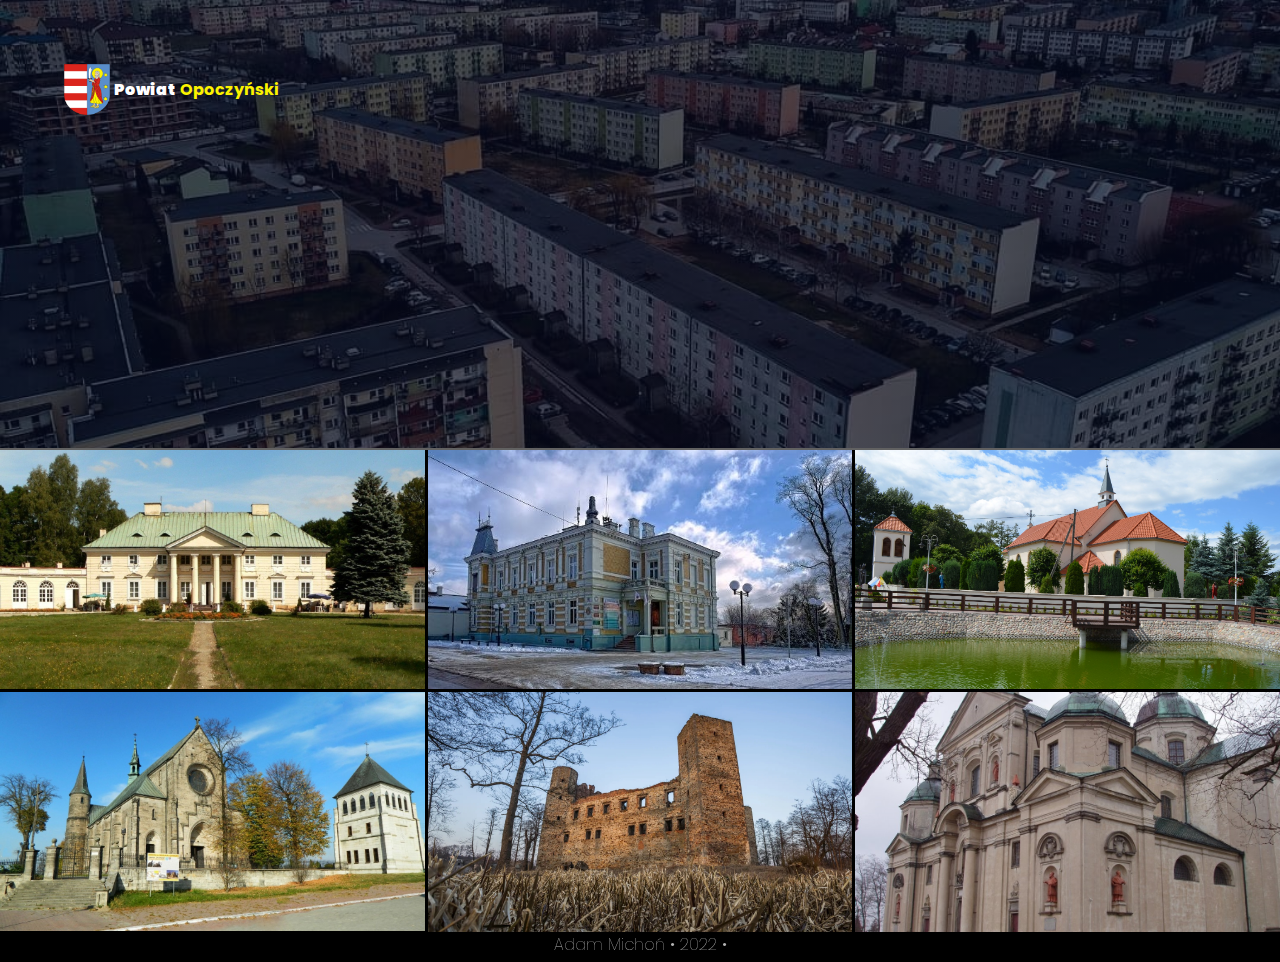
<file: galeria.html>
<!DOCTYPE html>
<html lang="en">
<head>
    <meta charset="UTF-8">
    <meta http-equiv="X-UA-Compatible" content="IE=edge">
    <meta name="viewport" content="width=device-width, initial-scale=1.0">
    <link href="https://unpkg.com/aos@2.3.1/dist/aos.css" rel="stylesheet">
    <link rel="stylesheet" href="css/main.css">
    <link rel="stylesheet" href="https://cdnjs.cloudflare.com/ajax/libs/font-awesome/6.0.0-beta2/css/all.min.css" integrity="sha512-YWzhKL2whUzgiheMoBFwW8CKV4qpHQAEuvilg9FAn5VJUDwKZZxkJNuGM4XkWuk94WCrrwslk8yWNGmY1EduTA==" crossorigin="anonymous" referrerpolicy="no-referrer" />

    <meta name="viewport" content="width=device-width, initial-scale=1.0">
    <title>Powiat Opoczyński</title>

    

    


</head>
<body>
    <section class="sub-header3">
        <nav>
            
              <a  class="logo-text" href="index.html"><img  src="img/logo.png"><span>Powiat </span> Opoczyński</a>
             
              <div class="nav-links" id="navLinks">
                  <i class="fa-solid fa-xmark" onclick="hideMenu()" ></i>
                  <ul>
                      <li><a  href="index.html">HOME</a></li>
                      <li><a  href="gminy.html">GMINY</a></li>
                      <li><a  href="turystyka.html">TURYSTYKA</a></li>
                      <li><a href="szlaki.html">SZLAKI</a></li>
                      <li><a id="menu-1" href="galeria.html">GALERIA</a></li>
  
                  </ul>
              </div>
              <i class="fa-solid fa-bars" onclick="showMenu()"></i>
  
              
        </nav>
        <h1>Galeria</h1>
      </section>


        <div class="grid-container">
      
          <article class="location-listing">
      
            <a class="location-title" href="#">
                          Białaczów					</a>
      
            <div class="location-image">
              <a href="#">
                              <img  src="img/bialaczow.jpg" alt="san francisco">		</a>
      
            </div>
      
          </article>
      
          <article class="location-listing">
      
            <a class="location-title" href="#">
                          Opoczno						</a>
      
            <div class="location-image">
              <a href="#">
                              <img src="img/opoczno.jpg" alt="london">	</a>
      
            </div>
      
          </article>
      
          <article  class="location-listing">
      
            <a class="location-title" href="#">
                          Sławno						</a>
      
            <div class="location-image">
              <a href="#">
                              <img  src="img/slawno2.jpg" alt="new york">	</a>
      
            </div>
      
          </article>
      
          <article " class="location-listing">
      
            <a class="location-title" href="#">
                          Żarnów					</a>
      
            <div class="location-image">
              <a href="#">
                              <img src="img/zarnow2.jpg" alt="cape town">	</a>
      
            </div>
      
          </article>
      
          <article  class="location-listing">
      
            <a class="location-title" href="#">
                          Drzewica					</a>
      
            <div class="location-image">
              <a href="#">
                              <img  src="img/drzewica2.jpg" alt="beijing">		</a>
      
            </div>
      
          </article>
      
          <article class="location-listing">
      
            <a class="location-title" href="#">
                          Poświętne				</a>
      
            <div class="location-image">
              <a href="#">
                              <img  src="img/poswietne2.jpg" alt="paris">					
                          </a>
            </div>
      
          </article>
      
        </div>





    <footer>

        <p>Adam Michoń • 2022 • <i class="fa-brands fa-github" id="git" ></i> </p>


    </footer>



    <script>


    var menu = document.getElementById("burger");
    var navLinks = document.getElementById("navLinks");
    
    function showMenu(){
        navLinks.style.right="0";
        navLinks.style.position="fixed";
       

    
     
        
    

      
    }
    function hideMenu(){
        navLinks.style.right="-200px";
        navLinks.style.position="";
    
    
    }

    document.getElementById("git").onclick = function() {

        window.location.href="https://github.com/AdamJou";
      
    };




    </script>

        <script src="https://unpkg.com/aos@next/dist/aos.js"></script>
    <script>
        AOS.init({
            once: 'true'
        });
        
    </script>

    
</body>
</html>
</file>
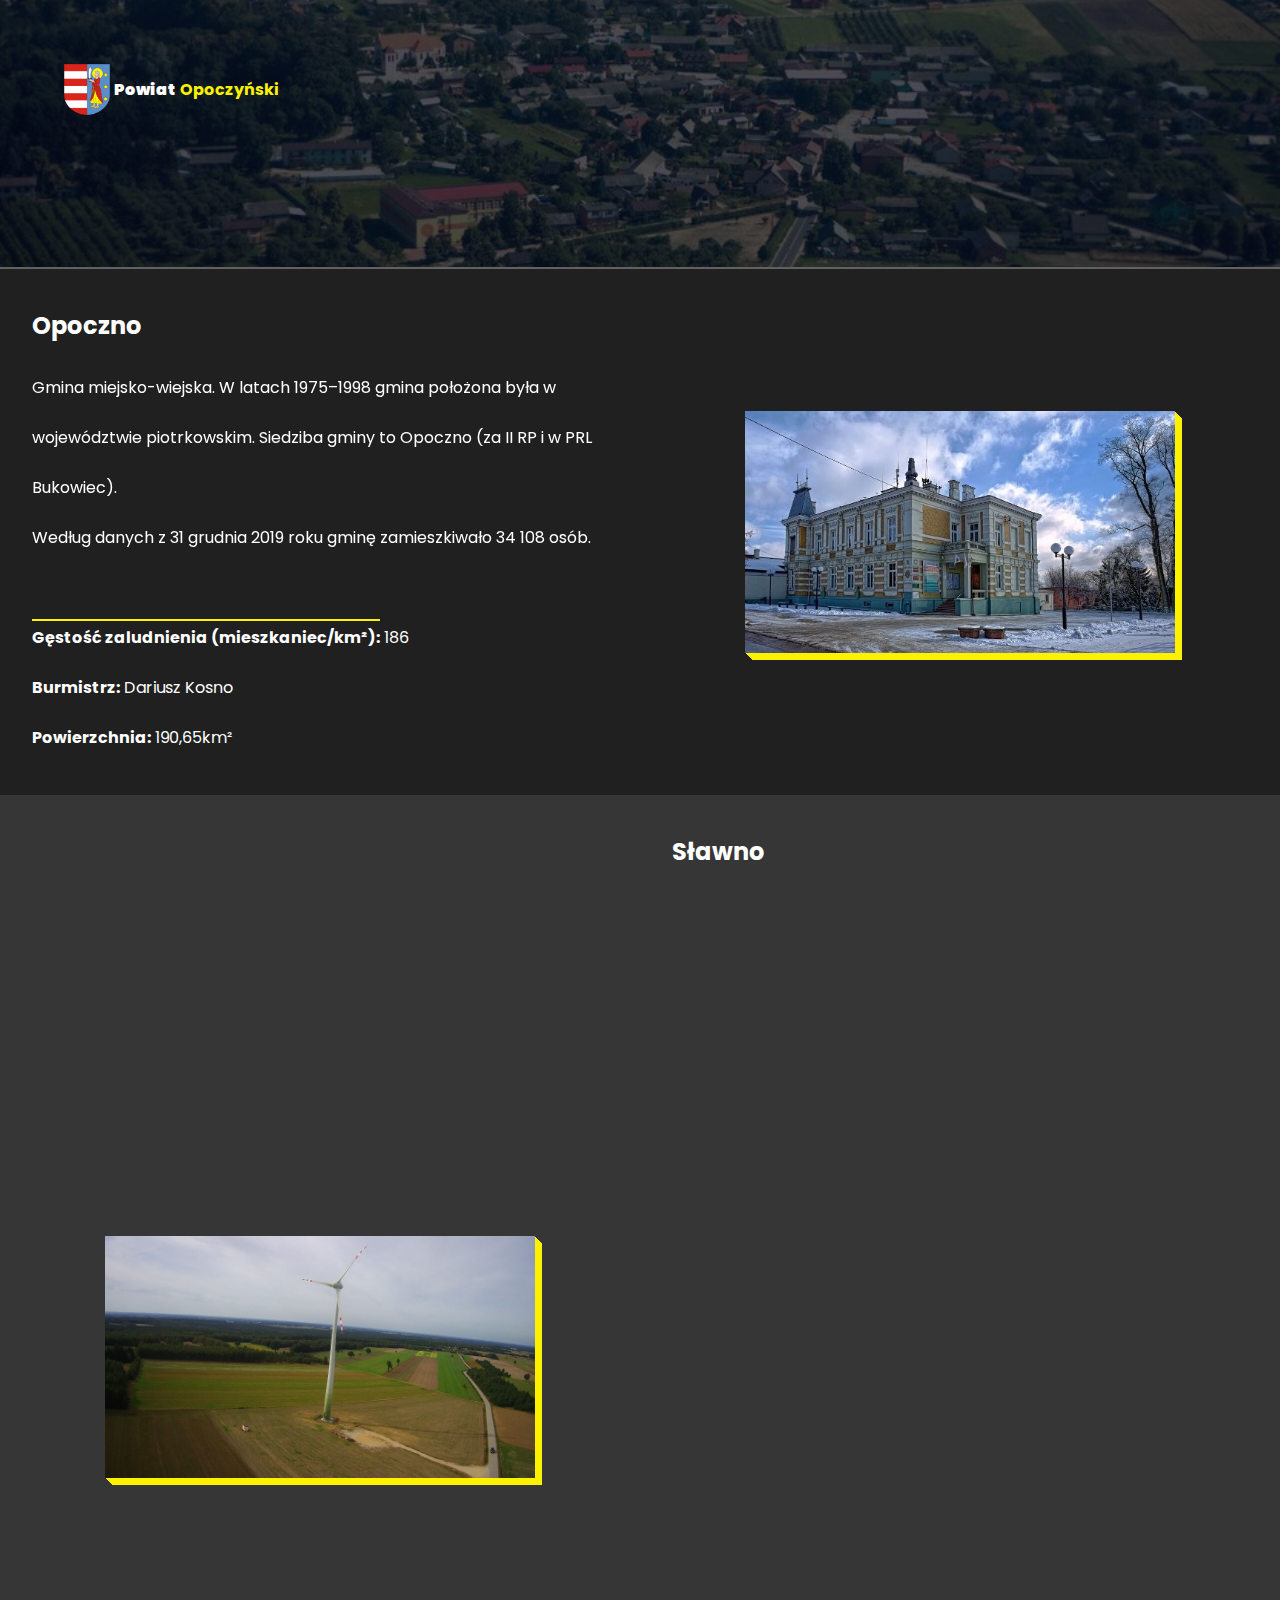
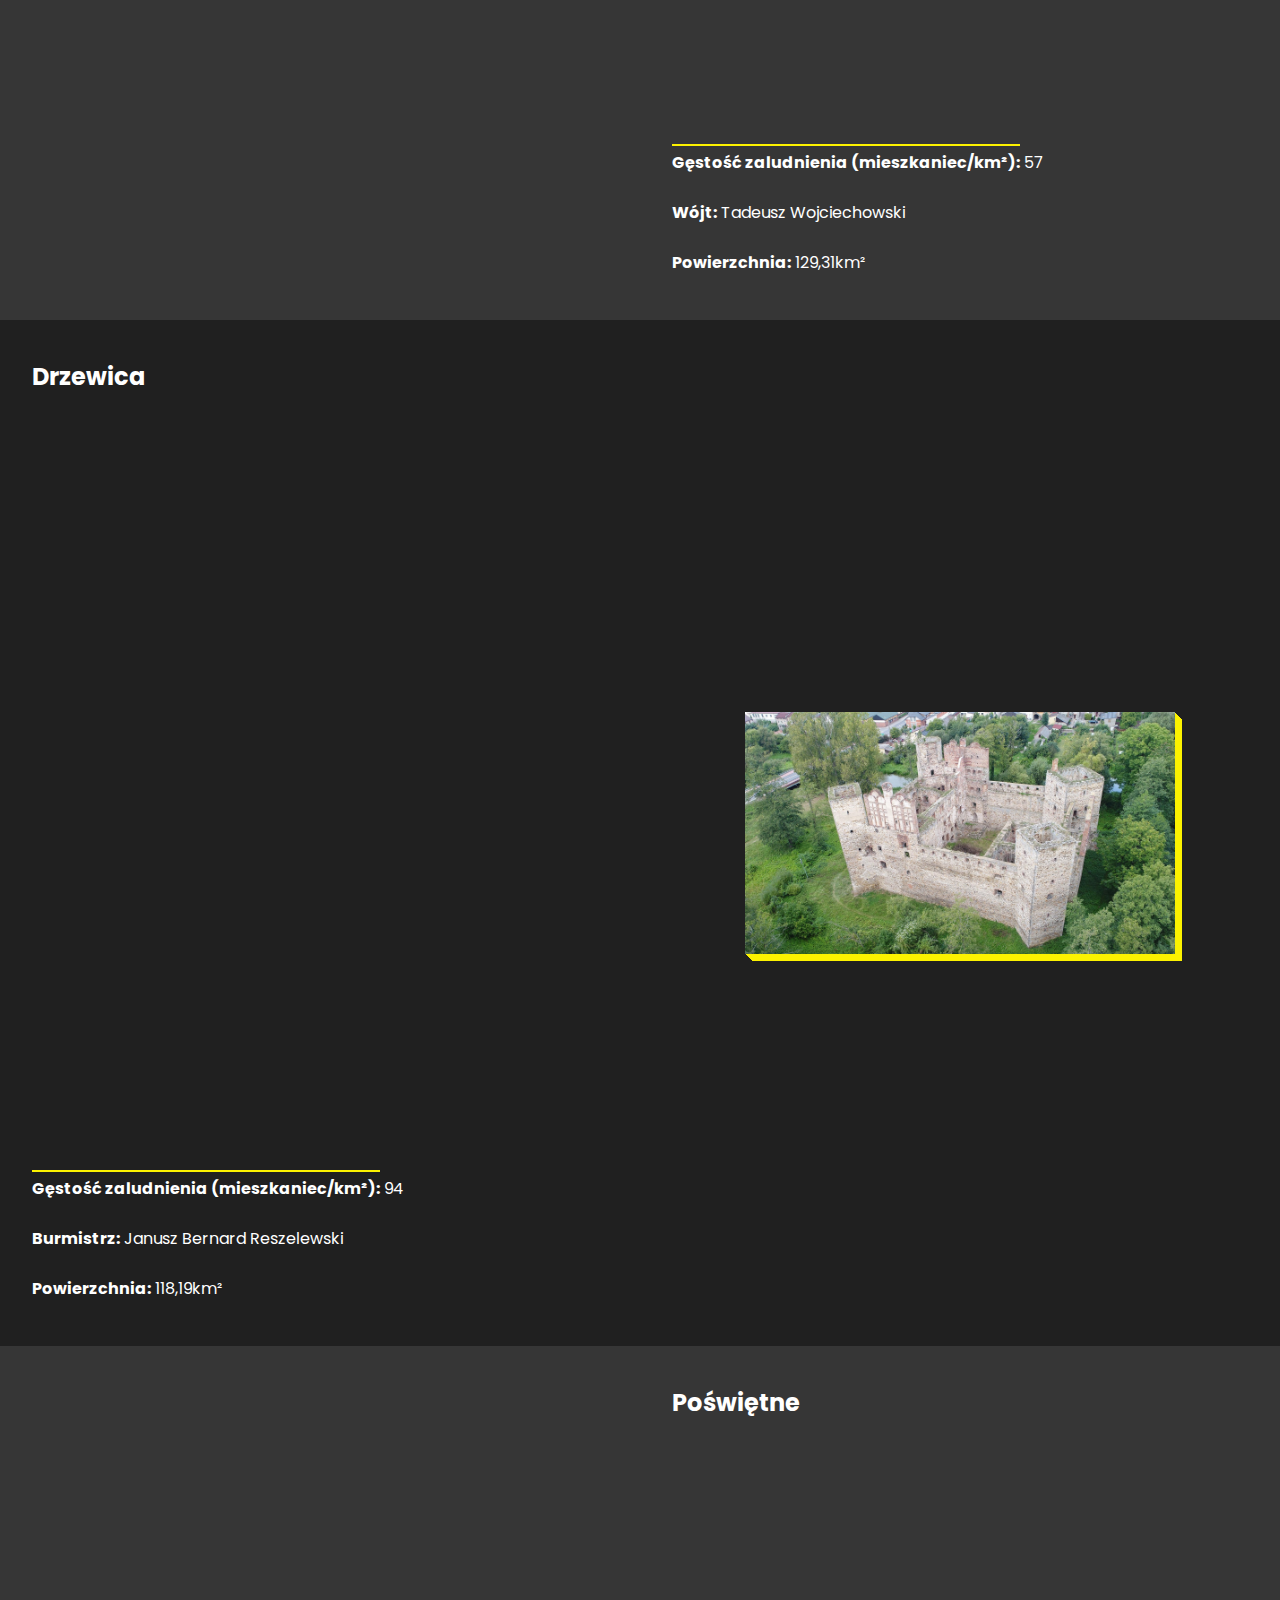
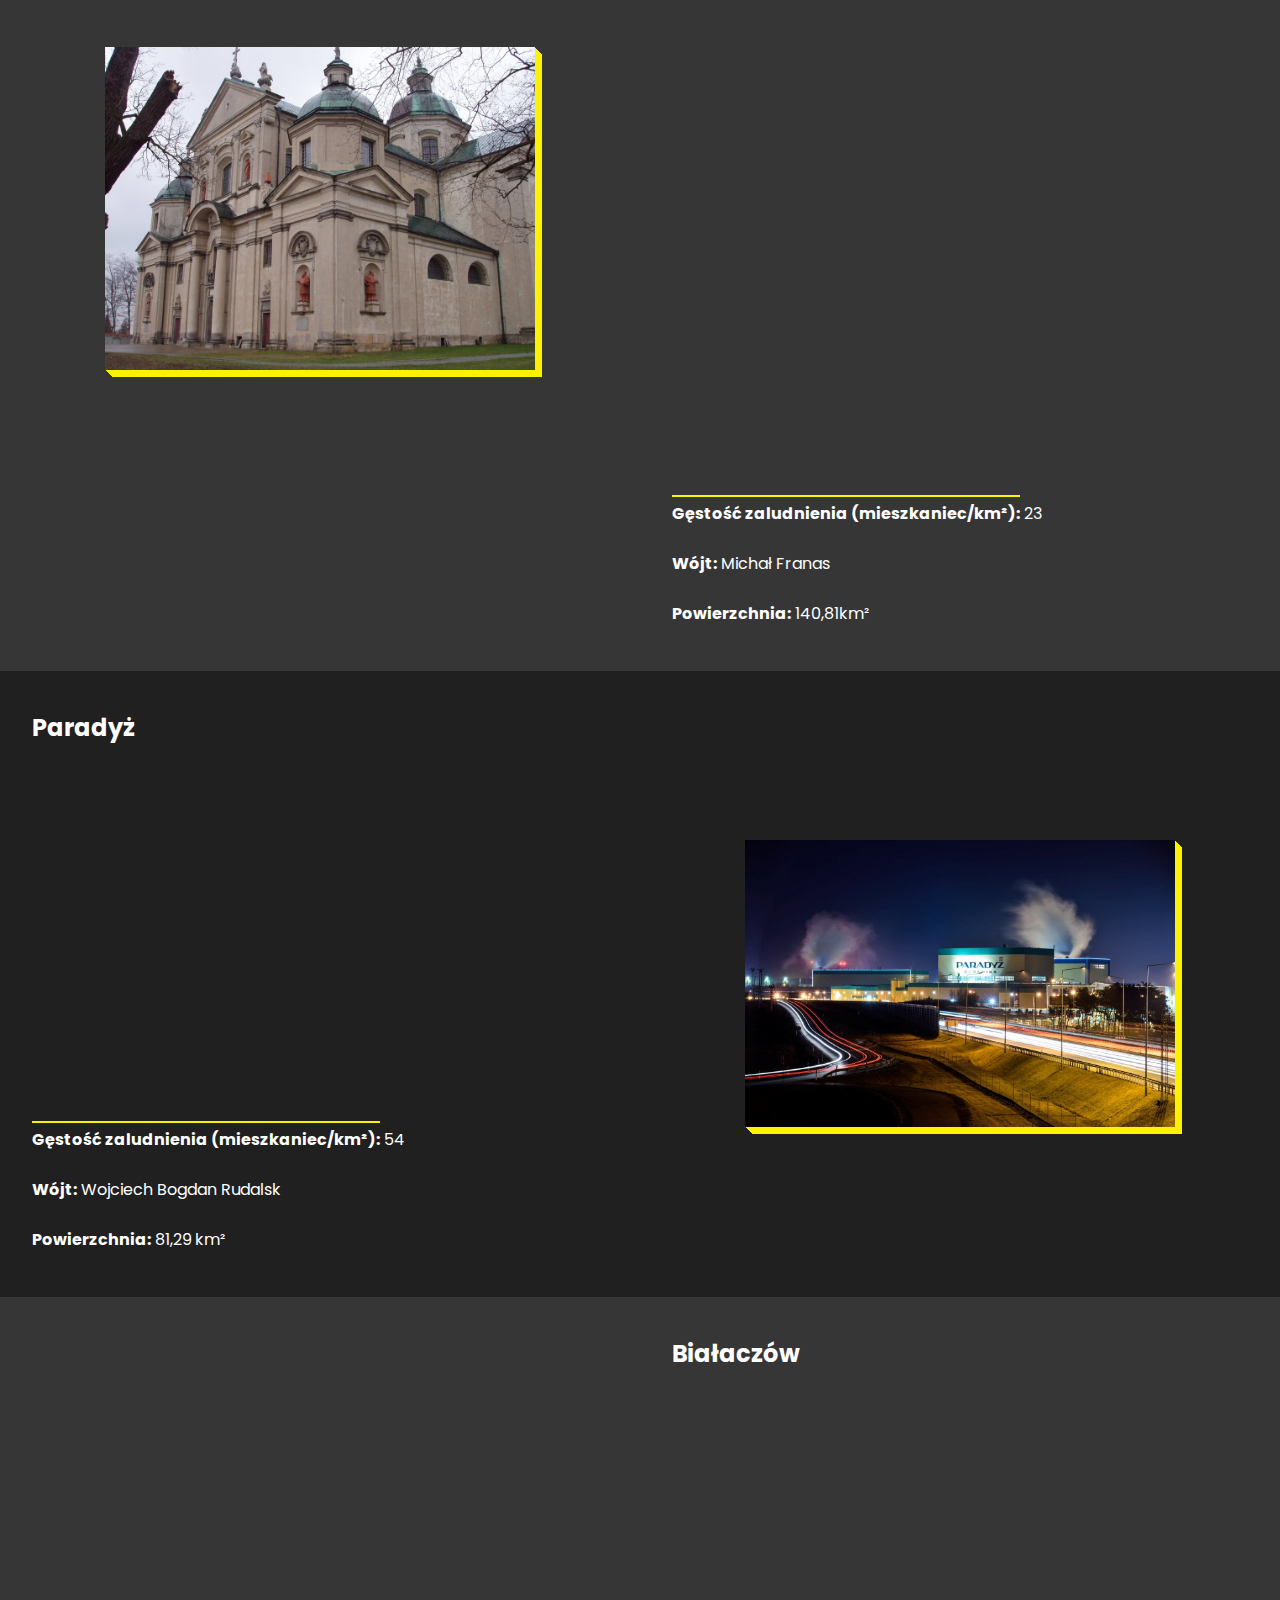
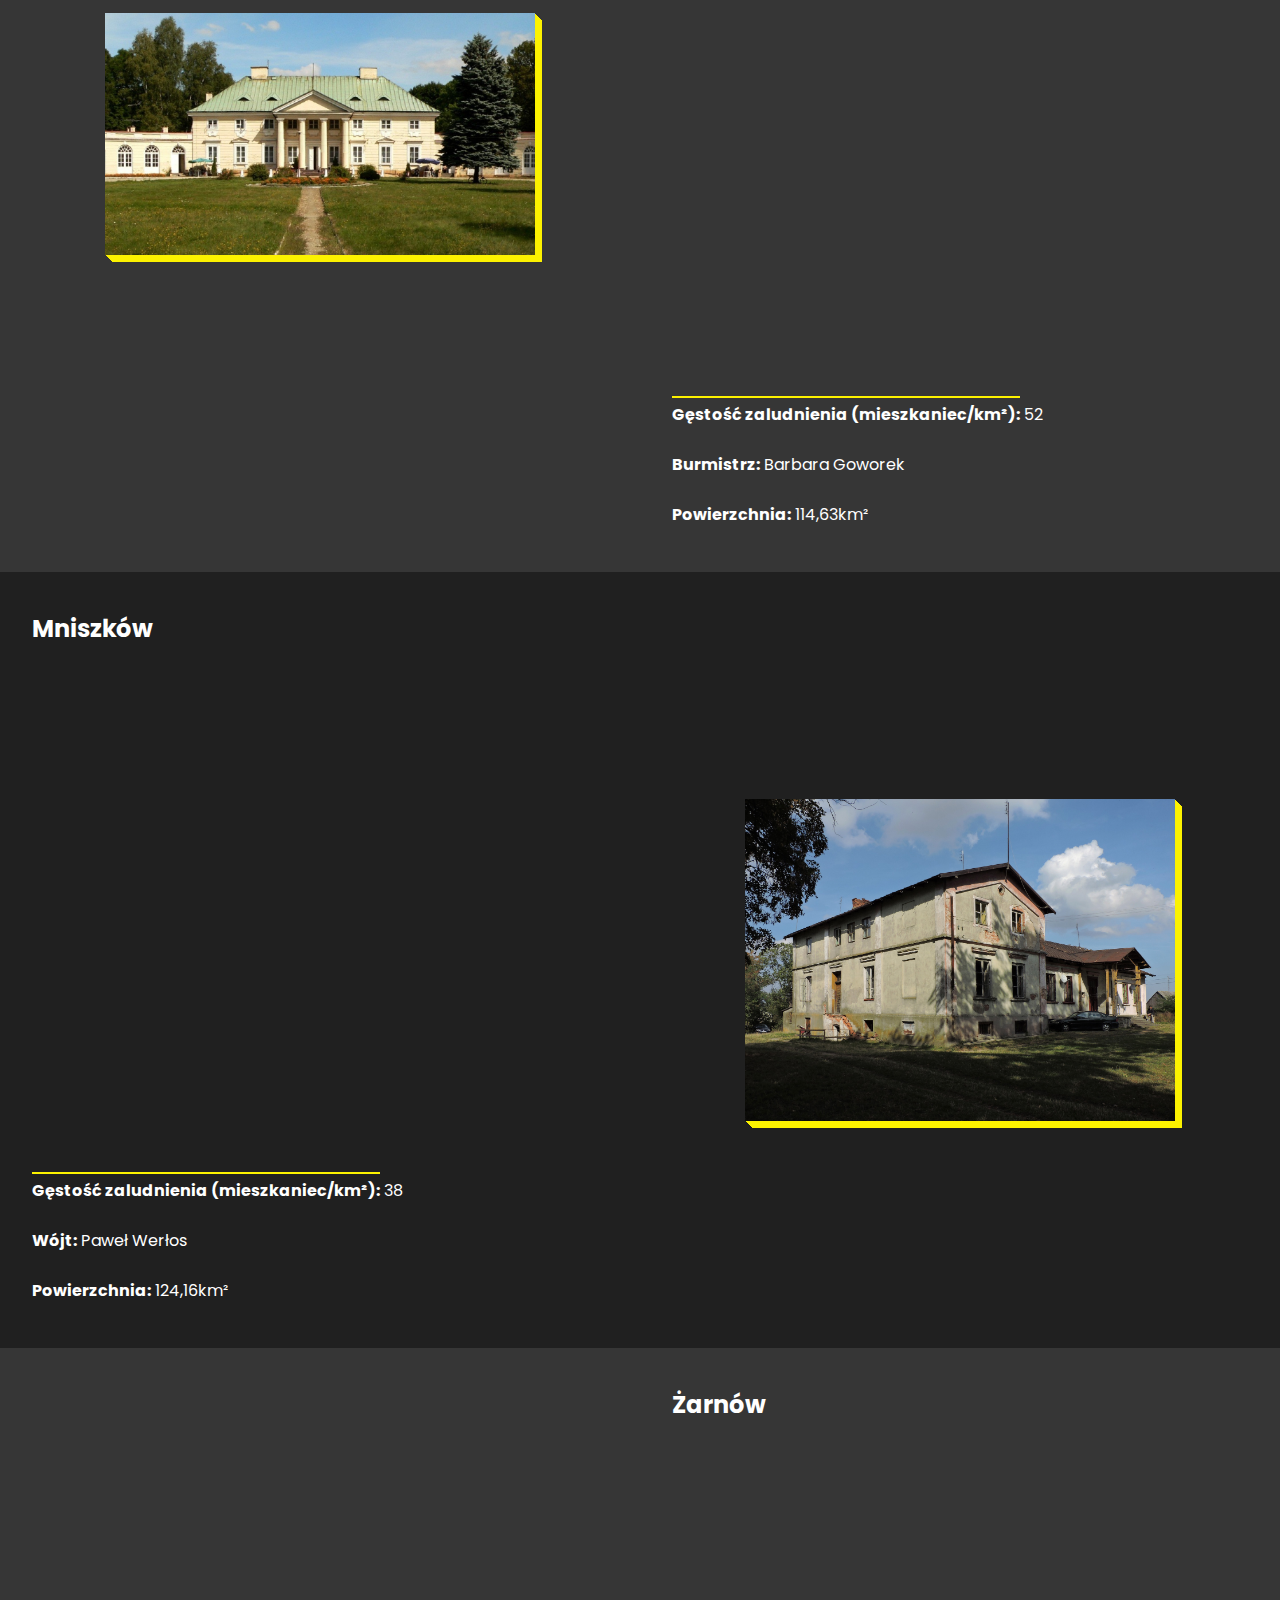
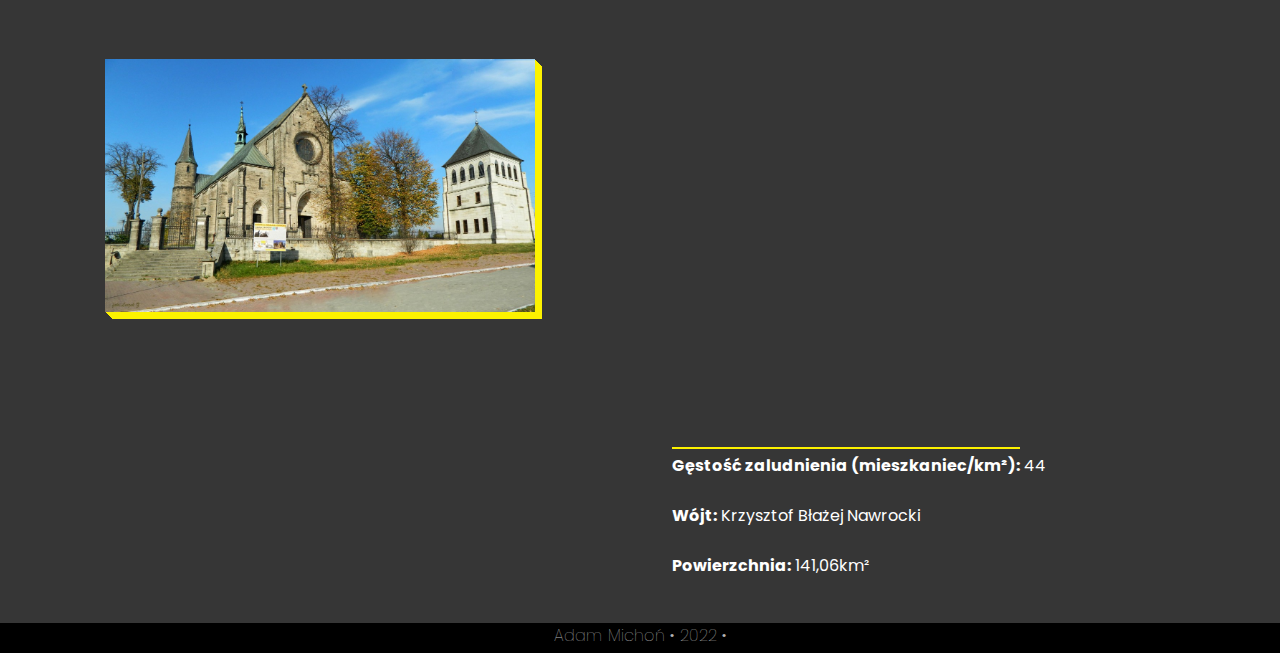
<file: gminy.html>
<!DOCTYPE html>
<html lang="en">
<head>
    <meta charset="UTF-8">
    <meta http-equiv="X-UA-Compatible" content="IE=edge">
    <meta name="viewport" content="width=device-width, initial-scale=1.0">
    <link href="https://unpkg.com/aos@2.3.1/dist/aos.css" rel="stylesheet">
    <link rel="stylesheet" href="css/main.css">
    <link rel="stylesheet" href="https://cdnjs.cloudflare.com/ajax/libs/font-awesome/6.0.0-beta2/css/all.min.css" integrity="sha512-YWzhKL2whUzgiheMoBFwW8CKV4qpHQAEuvilg9FAn5VJUDwKZZxkJNuGM4XkWuk94WCrrwslk8yWNGmY1EduTA==" crossorigin="anonymous" referrerpolicy="no-referrer" />

    <meta name="viewport" content="width=device-width, initial-scale=1.0">
    <title>Powiat Opoczyński</title>

</head>
<body>
    <section class="sub-header">
      <nav>
          
            <a  class="logo-text" href="index.html"><img  src="img/logo.png"><span>Powiat </span> Opoczyński</a>
           
            <div class="nav-links" id="navLinks">
                <i class="fa-solid fa-xmark" onclick="hideMenu()" ></i>
                <ul>
                    <li><a  href="index.html">HOME</a></li>
                    <li><a id="menu-1" href="gminy.html">GMINY</a></li>
                    <li><a href="turystyka.html">TURYSTYKA</a></li>
                    <li><a href="szlaki.html">SZLAKI</a></li>
                    <li><a href="galeria.html">GALERIA</a></li>

                </ul>
            </div>
            <i class="fa-solid fa-bars" onclick="showMenu()"></i>

            
      </nav>
      <h1>Gminy</h1>
    </section>
      

        <article class="gminy">
            <div class="text">
                <h2>Opoczno</h2>
                <p  data-aos="fade-right" data-aos-duration="2000" data-aos-delay="200">Gmina miejsko-wiejska. W latach 1975–1998 gmina położona była w województwie piotrkowskim.
                
                    Siedziba gminy to Opoczno (za II RP i w PRL Bukowiec).<Br>
        
                    Według danych z 31 grudnia 2019 roku gminę zamieszkiwało 34 108 osób.</p><br>
                    <span class="topspan">Gęstość zaludnienia (mieszkaniec/km²):</span> 186 <br>
                    <span>Burmistrz:</span> Dariusz Kosno<br>
                    <span>Powierzchnia:</span> 190,65km²<br>
        
               
            </div>
            <div class="image">
                <div class="wrapper">
                    <div class="wrapper2">
        
                <a class="website" href="https://www.opoczno.pl/"> <img src="./img/opoczno.jpg" alt="Budynek gminy opoczno"></a>

                    </div>
                </div>
        
        
            </div>
        
            <div class="text" >
                <h2>Sławno</h2><p data-aos="fade-left" data-aos-duration="2000" data-aos-delay="200">
                Gmina Sławno to region przyjazny mieszkańcom, środowisku i inwestorom.<br>
                Gmina posiada przygotowane tereny o powierzchni ok.
                94,65 ha wyłączone z produkcji rolniczej z przeznaczeniem na tereny przemysłowe.<br>
                Na części tego obszaru została utworzona Podstrefa Sławno w ramach Łódzkiej Specjalnej Strefy Ekonomicznej na
                powierzchni 21,5232 ha. z czego 5,1254 ha to grunty własne gminy.
        
                Na terenie gminy występują złoża piasków kwarcowych i wapieni w oparciu o które,
                powstały oddziały wydobywcze kruszyw wiodących w branży producentów materiałów budowlanych.
        
                Gmina Sławno leży w zasięgu regionu opoczyńskiego cechującego się bogatą kulturą ludową.
                Przejawia się ona w tradycyjnych przyśpiewkach ludowych, regionalnych tańcach i bogatym stroju ludowym.
                Tu przetrwało dawne budownictwo mieszkalne i gospodarskie, tu rozwija się sztuka ludowa, zwłaszcza ,
                hafciarstwo, wycinankarstwo, pisankarstwo i nadal noszony jest ludowy strój kobiecy.</p><br>
                <span class="topspan" >Gęstość zaludnienia (mieszkaniec/km²):</span> 57 <br>
                <span>Wójt:</span> Tadeusz Wojciechowski<br>
                <span>Powierzchnia:</span> 129,31km²<br>
        
            </div>
        
            <div class="image">
                <div class="wrapper">
                    <div class="wrapper2">
        
                <a class="website" href="http://www.ugslawno.pl/"> <img src="./img/gminaslawno.jpg"
                        alt="Wiatraki na terenie gminy"></a>

                    </div>
                </div>
        
        
        
            </div>
        
            <div class="text">
                <h2>Drzewica</h2><p  data-aos="fade-right" data-aos-duration="2000" data-aos-delay="200">
                Drzewica (do 1870 gmina Radzice) – gmina miejsko-wiejska w województwie łódzkim, w powiecie opoczyńskim.<br>
        
                W latach 1975–1998 gmina położona była w województwie radomskim.<br>
                Drzewica jest miastem o bogatej, historycznej przeszłości. Miejscowość powstała na początku XIII wieku, kiedy to
                książę Konrad II Mazowiecki nadał Drzewicę komesowi Gosławowi.
                Potomkowie Gosława – ród Drzewickich herbu Ciołek – byli właścicielami Drzewicy przez ponad 500 lat i dzięki
                swoim staraniom i zaangażowaniu doprowadzili do rozkwitu majątku obejmującego pas ziemi między Puszczą Pilicką a
                Górami Świętokrzyskimi.
                W 1429 roku w Nieszawie król Władysław Jagiełło, na prośbę braci Drzewickich Mikołaja (zastępcy podkanclerzego
                koronnego) i Jana (proboszcza Warszawy, sekretarza królewskiego) nadał Drzewicy prawa miejskie na prawie
                magdeburskim, uprawniające do urządzania cotygodniowych targów oraz trzech jarmarków rocznie.</p>
                <Br>
                <span class="topspan">Gęstość zaludnienia (mieszkaniec/km²):</span> 94 <br>
                <span>Burmistrz:</span> Janusz Bernard Reszelewski<br>
                <span>Powierzchnia:</span> 118,19km²<br>
            </div>
            <div class="image">
                <div class="wrapper">
                    <div class="wrapper2">
                <a class="website" href="https://www.drzewica.pl/"> <img src="./img/drzewica.jpg" alt="Zamek w Drzewicy"></a>
                    </div>
                </div>
            </div>
        
        
        
        
            <div class="text">
                <h2>Białaczów</h2>
                <p  data-aos="fade-right" data-aos-duration="2000" data-aos-delay="200">Gmina Białaczów położona jest w południowo – wschodniej części województwa łódzkiego i w południowo –
                    wschodniej
                    części powiatu opoczyńskiego.
                    Graniczy z następującymi gminami: od północy z gminą Opoczno, od północnego zachodu z gminą Sławno, od
                    południowego zachodu z gminą Żarnów, od zachodu z gminą Paradyż.
                    Na terenie gminy znajdują się również inne zabytki. Chociażby wspomniany wcześniej klasycystyczny ratusz
                    stojący
                    pośrodku prostokątnego rynku w centrum Białaczowa czy też klasycystyczny kościół parafialny pw. św. Doroty w
                    Petrykozach.
        
                    Istotnym elementem krajobrazu regionu jest przyroda. Lasy zajmują ponad 4685 ha terenu gminy, co stanowi
                    40,9%
                    jej całkowitej powierzchni. Funkcjonuje tu ok. 1300 gospodarstw rolnych, które użytkują 5866,42 ha ogólnej
                    powierzchni gminy.</p>
                <span class="topspan">Gęstość zaludnienia (mieszkaniec/km²):</span> 52 <br>
                <span>Burmistrz:</span> Barbara Goworek<br>
                <span>Powierzchnia:</span> 114,63km²<br>
        
               
            </div>
            <div class="image">
                <div class="wrapper">
                    <div class="wrapper2">
        
                <a class="website" href="http://www.bialaczow.pl/asp/pl_start.asp?typ=14&menu=42&strona=1"> <img
                        src="./img/bialaczow.jpg" alt="Dworek w Białaczowie"></a>
                    </div>
                </div>
        
        
            </div>
            <div class="text">
                <h2>Poświętne</h2>
                <p  data-aos="fade-left" data-aos-duration="2000" data-aos-delay="200">
                    Poświętne (do 1954 gmina Studzianna)<br>
                    Historia samego Poświętnego nabrała wielkiego rozpędu po wydarzeniach z grudnia 1664 roku. 
                    Wówczas w istniejącym ówcześnie dworze należącym do rodziny Starołęckich w Studziannie zmożony
                     ciężką chorobą mularz Wojciech Lenartowicz miał widzenie Matki Bożej, która za pośrednictwem Obrazu
                      Świętej Rodziny obiecała uzdrowienie w zamian za wybudowanie kaplicy. O tego momentu z roku na
                       rok przybywały do Studzianny coraz większe rzesze pielgrzymów, którzy dowiadywali się o wielu aktach
                        uzdrowień, ocaleń i innych cudownych wydarzeń. Kiedy w 1671 roku ówczesny prymas Mikołaj Prażmowski 
                        po wnikliwym zbadaniu dokonujących się tutaj wydarzeń ogłosił dekret o cudowności Obrazu, nie było już 
                        żadnych przeszkód ku rozwojowi miejscowości związanej z miejscem religijnego kultu.</p>
                <span class="topspan">Gęstość zaludnienia (mieszkaniec/km²):</span> 23 <br>
                <span>Wójt:</span> Michał Franas<br>
                <span>Powierzchnia:</span> 140,81km²<br>
        
                
            </div>
            <div class="image">
                <div class="wrapper">
                    <div class="wrapper2">
                <a class="website" href="https://www.poswietne.pl/"> <img
                    src="./img/poswietne.jpg" alt="Kościół w Studziannie"></a>
                    </div>
                </div>
            </div>
            

            <div class="text">
                <h2>Paradyż</h2>
                <p  data-aos="fade-right" data-aos-duration="2000" data-aos-delay="200">
                    Paradyż (do 1954 gmina Wielka Wola)<br>
                    Pierwsze wzmianki o Paradyżu pojawiły się już w XVII wieku.
                     Na przestrzeni lat ulegał on wielu stopniowo wprowadzanym zmianom.
                      Jeszcze stosunkowo niedawno Paradyż był zwykłą, typową, polską wsią.
                     Dziś niewiele brakuje jej do tego, aby osiągnąć status miasta.
                    Ceramika Paradyż słynie z produkcji płytek ceramicznych znanych na całym świecie</p>
                <span class="topspan">Gęstość zaludnienia (mieszkaniec/km²):</span> 54 <br>
                <span>Wójt:</span> Wojciech Bogdan Rudalsk<br>
                <span>Powierzchnia:</span> 81,29 km²<br>
        
              
            </div>

         <div class="image">
            <div class="wrapper">
                <div class="wrapper2">
            <a class="website" href="http://www.gminaparadyz.pl/asp/start,0"> <img
                src="./img/paradyz.jpg" alt="Fabryka Ceramiki Paradyż"></a>
                </div>
            </div>
         </div>
         


         <div class="text">
             <h2>Mniszków</h2>
             <p  data-aos="fade-right" data-aos-duration="2000" data-aos-delay="200">Mniszków (do 1954 gmina Radonia) 
                W latach 1975–1998 gmina położona była w województwie piotrkowskim.

                Siedziba gminy to Mniszków.
                
                Na terenie gminy znajduje się podstrefa Specjalnej Strefy Ekonomicznej Starachowice, obejmująca obszar 4,0 ha i zagospodarowana w 100%<br>

                Na terenie gminy znajdują się następujące rezerwaty przyrody: <br>

                rezerwat przyrody Błogie – chroni naturalne drzewostany jodłowe oraz mieszane z udziałem jodły na granicy zasięgu,<br>
                rezerwat przyrody Gaik – chroni starodrzew sosnowo-dębowy<br>
                rezerwat przyrody Jaksonek – chroni stanowisko zimoziołu północnego oraz dąbrowę.<br></p>

                <span class="topspan">Gęstość zaludnienia (mieszkaniec/km²):</span> 38 <br>
                <span>Wójt:</span> Paweł Werłos<br>
                <span>Powierzchnia:</span> 124,16km²<br>
        
             
            </div>
         
            <div class="image">
                <div class="wrapper">
                    <div class="wrapper2">
                <a class="website" href="http://www.mniszkow.pl/"> <img src="./img/mni.jpg" alt="Staw"></a>
                    </div>
                </div>
            </div>

            



            <div class="text">
                <h2>Żarnów</h2>
                <p  data-aos="fade-left" data-aos-duration="2000" data-aos-delay="200">Żarnów (do 1954 gmina Topolice)  
                    Położenie gminy Żarnów sprawia, że ma ona dobre warunki do rozwoju turystyki,
                     leży bowiem na tzw. „Szlaku Romańskim”. We wczesnym średniowieczu (X – XII wiek)
                      prowadziła tędy ważna droga handlowa z Rusi Kijowskiej na Pomorze zachodnie. Z tamtego okresu zachowały 
                      się resztki wałów obronnych dawnego grodu kupieckiego jakim był wtedy Żarnów. Elementy średniowieczne znajdują 
                      się też w kościele parafialnym pw. św. Mikołaja. Pierwotny romański wygląd zachowały wieże i emporam czyli galeria
                       dla władcy. Warty obejrzenia jest ponadto kościół św. Łukasza ewangelisty w Skórkowicach. Obecnie na obszarze gminy
                        Żarnów znanych jest około 100 stanowisk 
                    i śladów osadniczych ze  środkowej i późnej epoki kamienia, a także epoki brązu, żelaza, wczesnego i późnego średniowiecza.
                    <Br></p>
                   <span class="topspan">Gęstość zaludnienia (mieszkaniec/km²):</span> 44 <br>
                   <span>Wójt:</span> Krzysztof Błażej Nawrocki<br>
                   <span>Powierzchnia:</span> 141,06km²<br>
           
                
               </div>
            
               <div class="image">
          

                <div class="wrapper">
                    <div class="wrapper2">
                        <a class="website" href="http://zarnow.eu/"> <img
                            src="./img/zarnow.jpg" alt="Staw"></a>

                    </div>
                   
                </div>

                
                       
                    
                       
                   
               </div>
   











            


           



        </article>
        


    <footer>

        <p>Adam Michoń • 2022 • <i class="fa-brands fa-github" id="git" ></i> </p>


    </footer>



    <script>


    var menu = document.getElementById("burger");
    var navLinks = document.getElementById("navLinks");
    
    function showMenu(){
        navLinks.style.right="0";
        navLinks.style.position="fixed";
       

    
     
        
    

      
    }
    function hideMenu(){
        navLinks.style.right="-200px";
        navLinks.style.position="";
    
    
    }

    document.getElementById("git").onclick = function() {

        window.location.href="https://github.com/AdamJou";
      
    };




    </script>

        <script src="https://unpkg.com/aos@next/dist/aos.js"></script>
    <script>
        AOS.init({
            once: 'true'
        });
        
    </script>

    
</body>
</html>
</file>
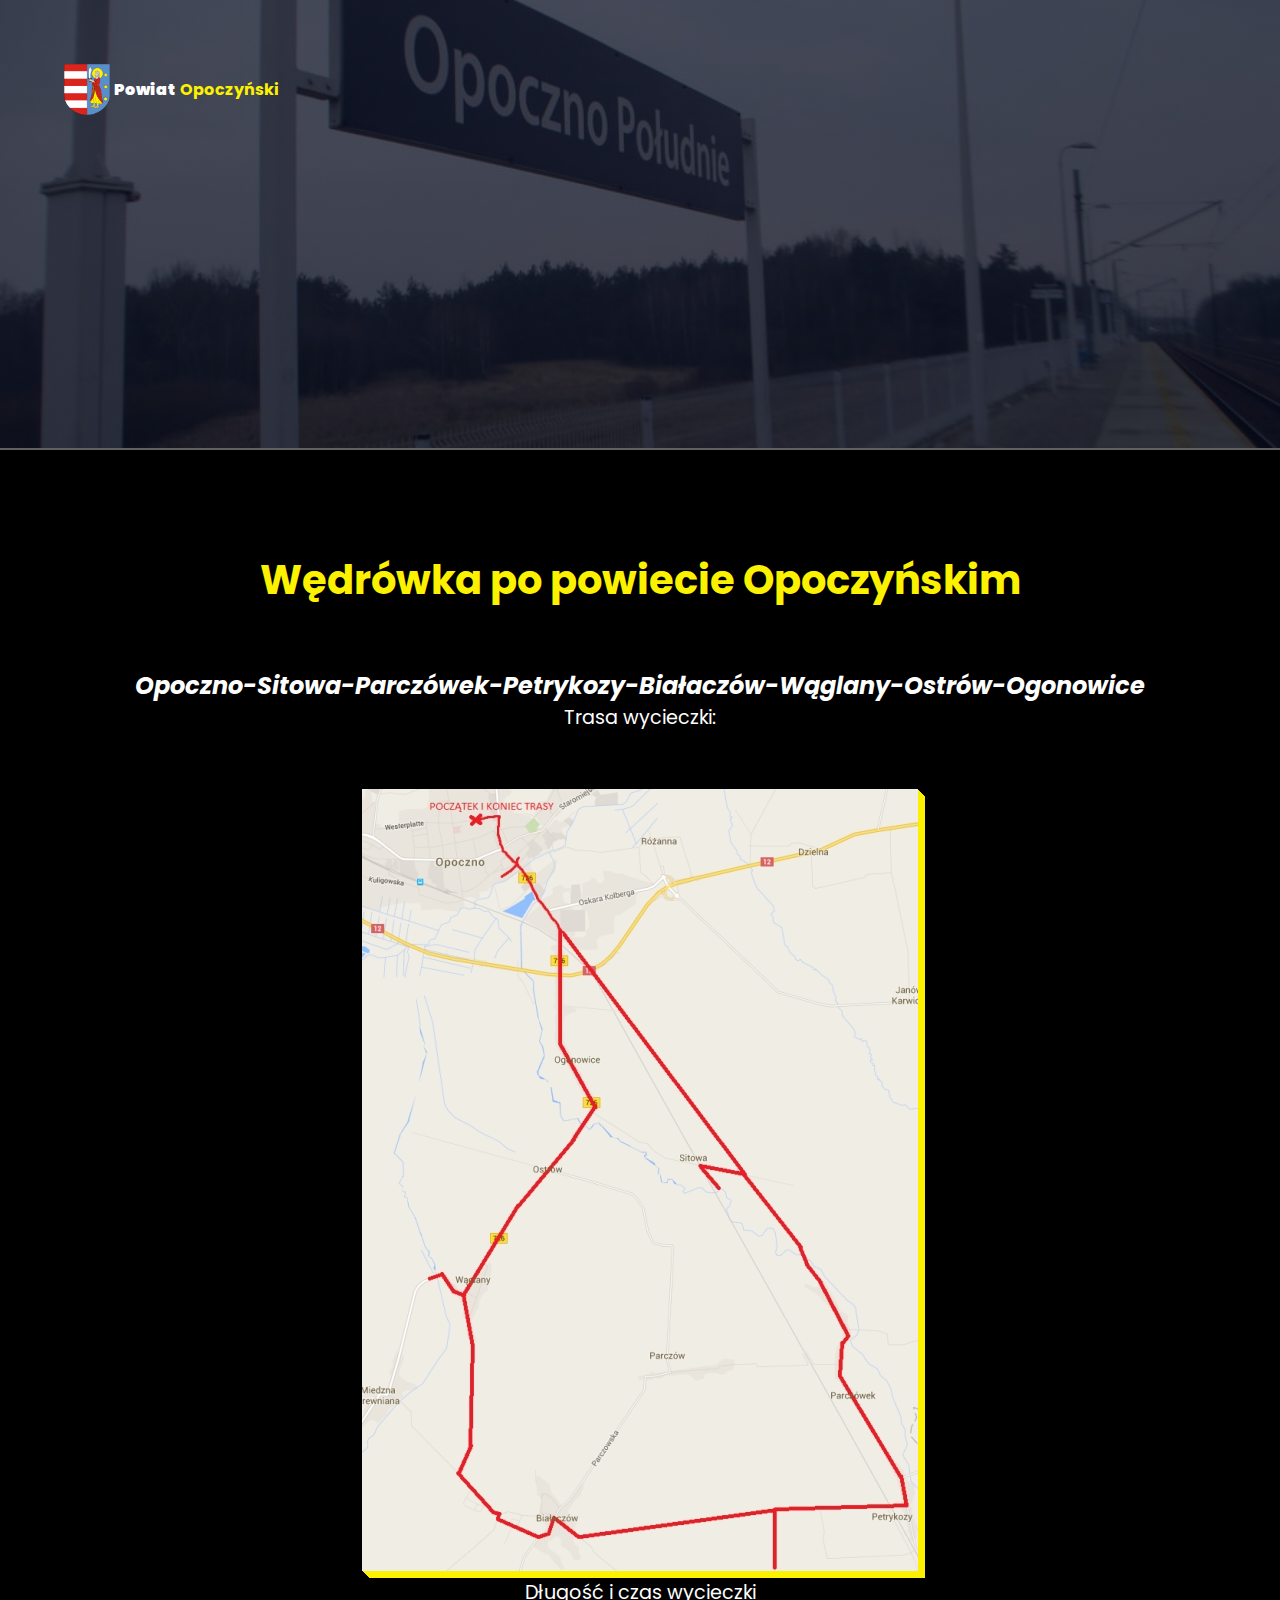
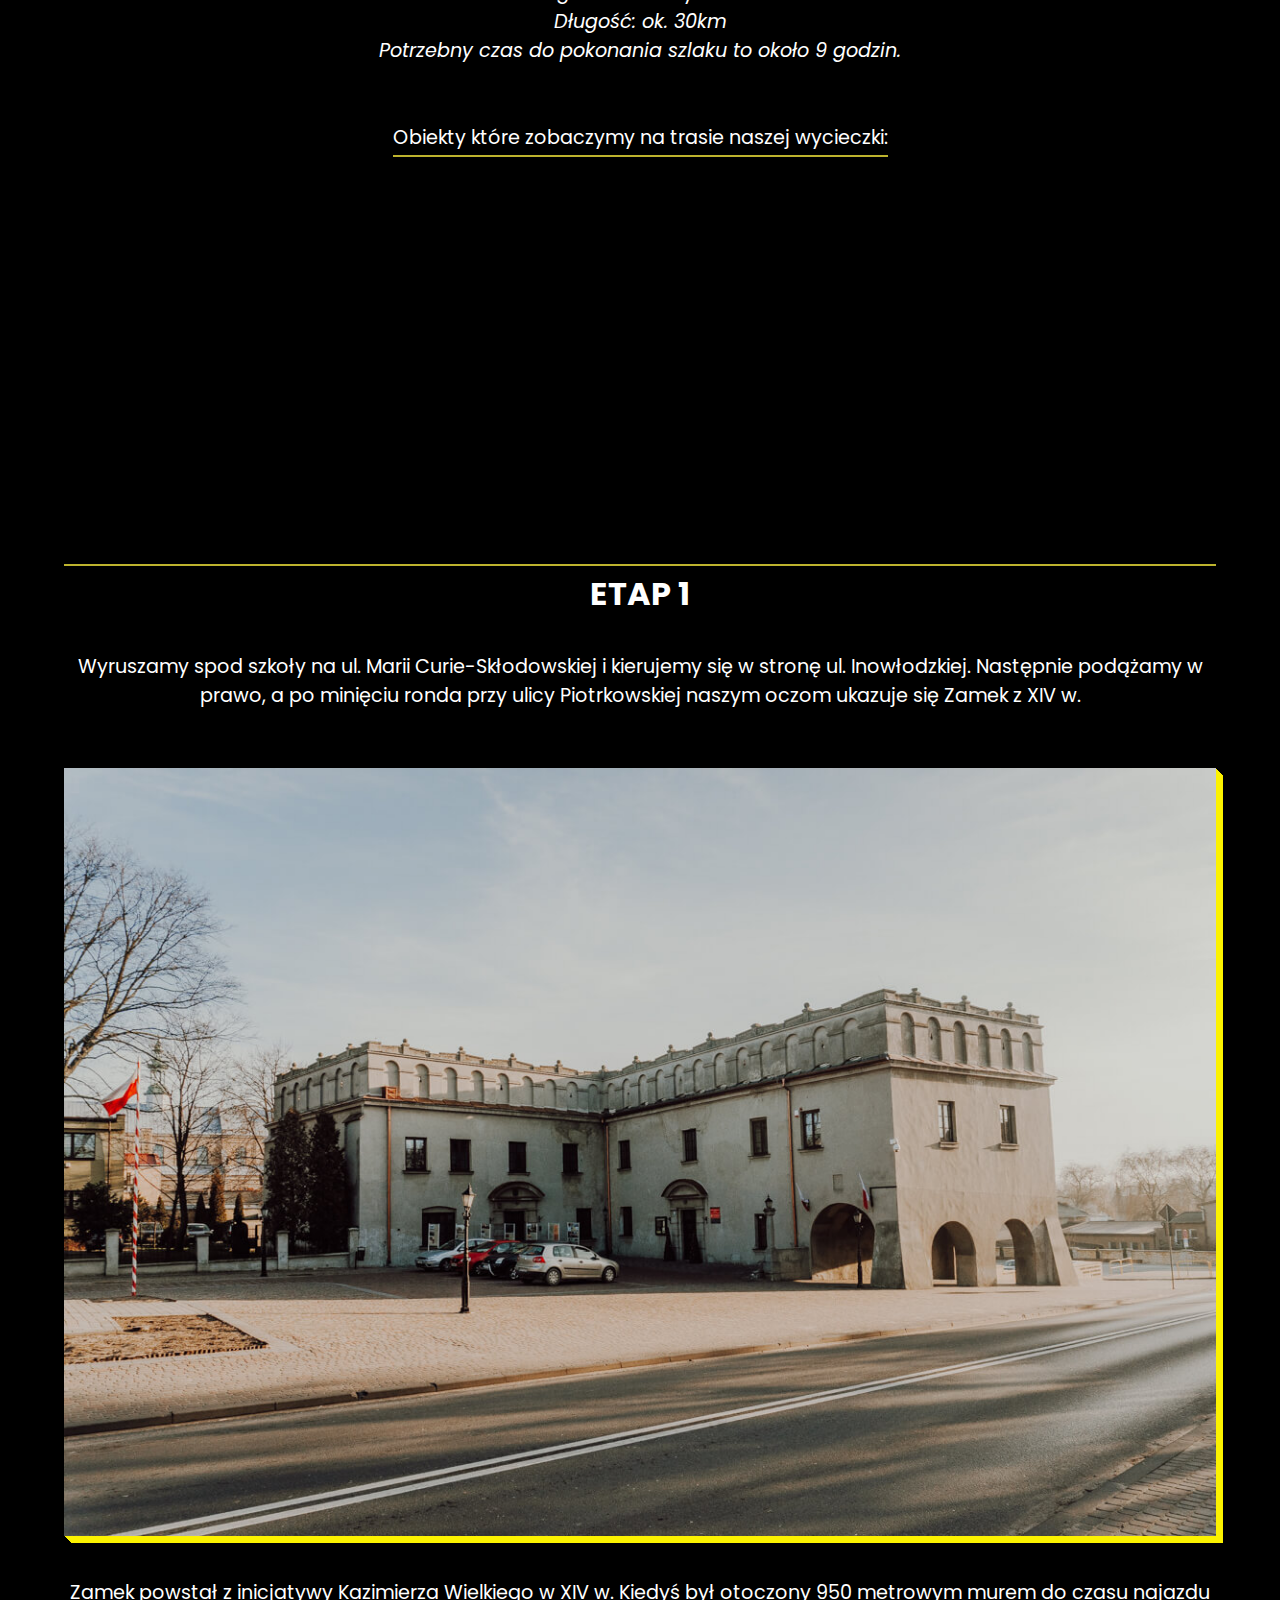
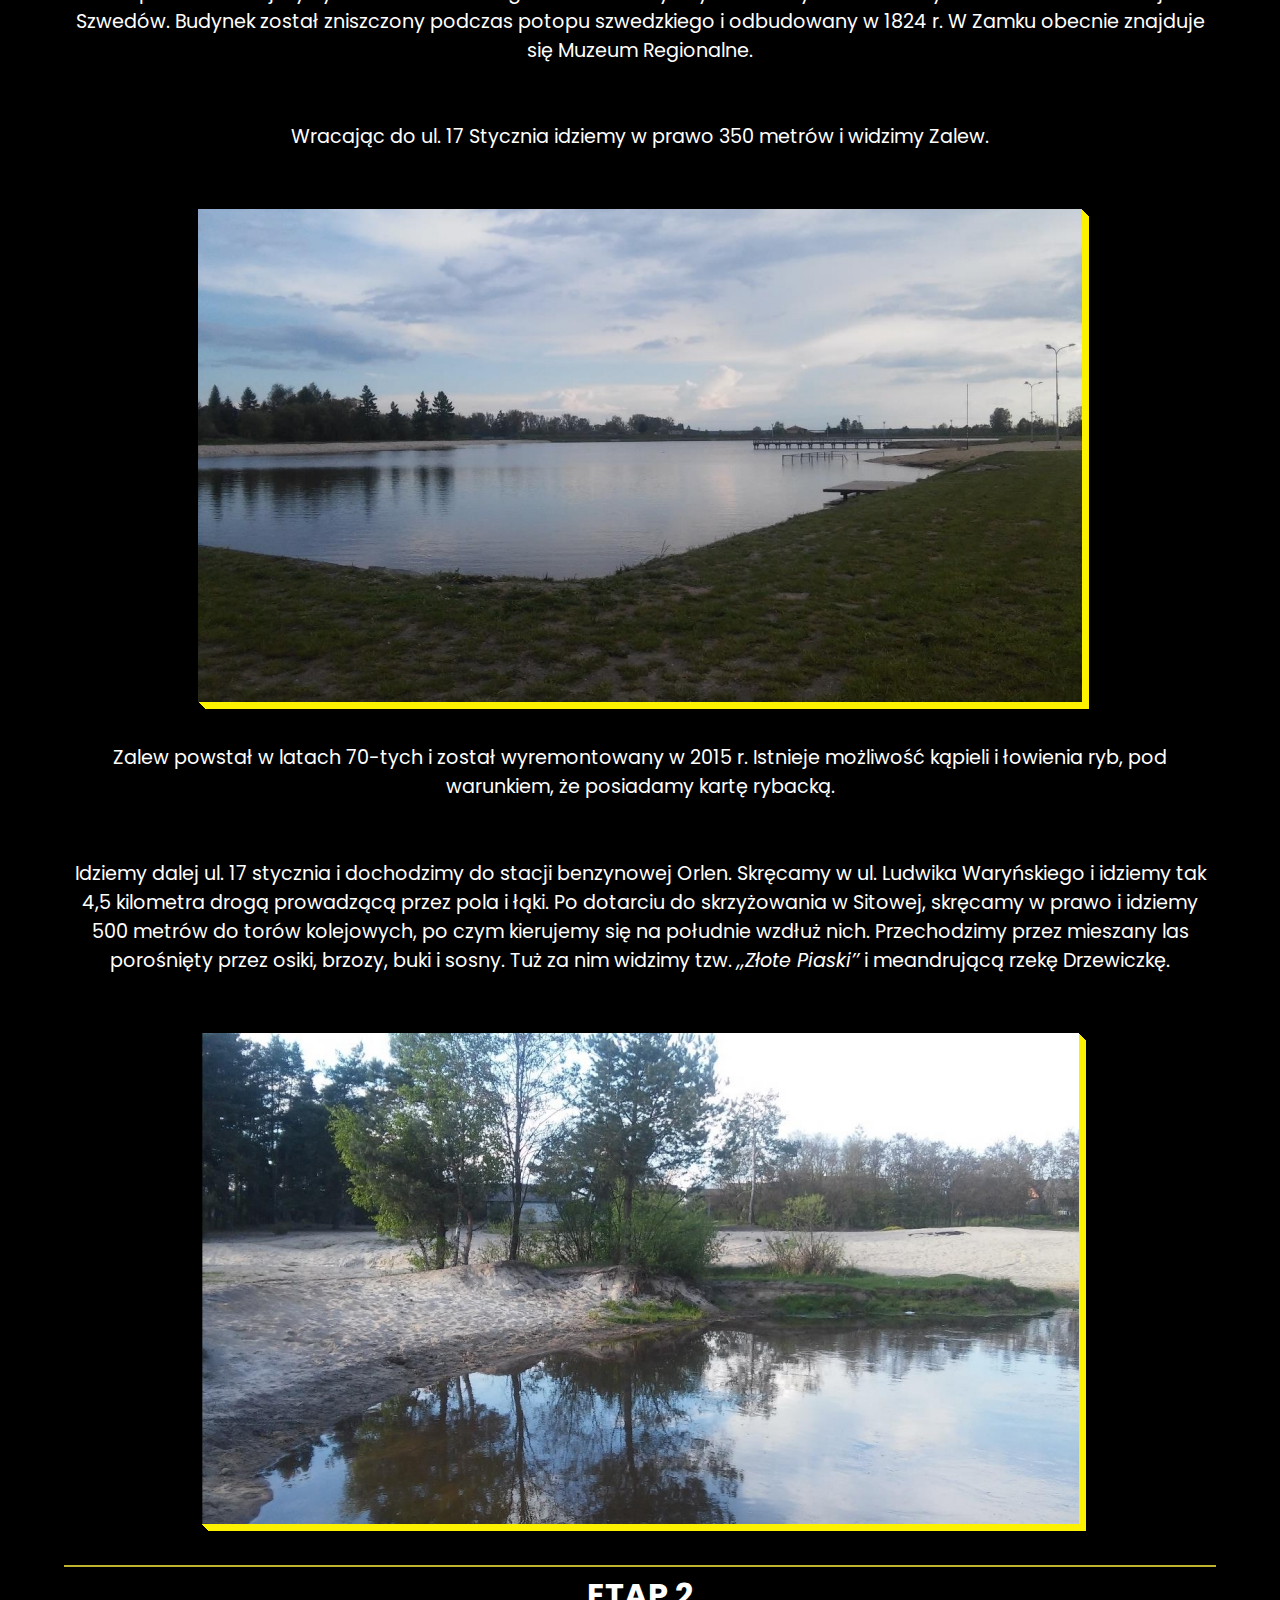
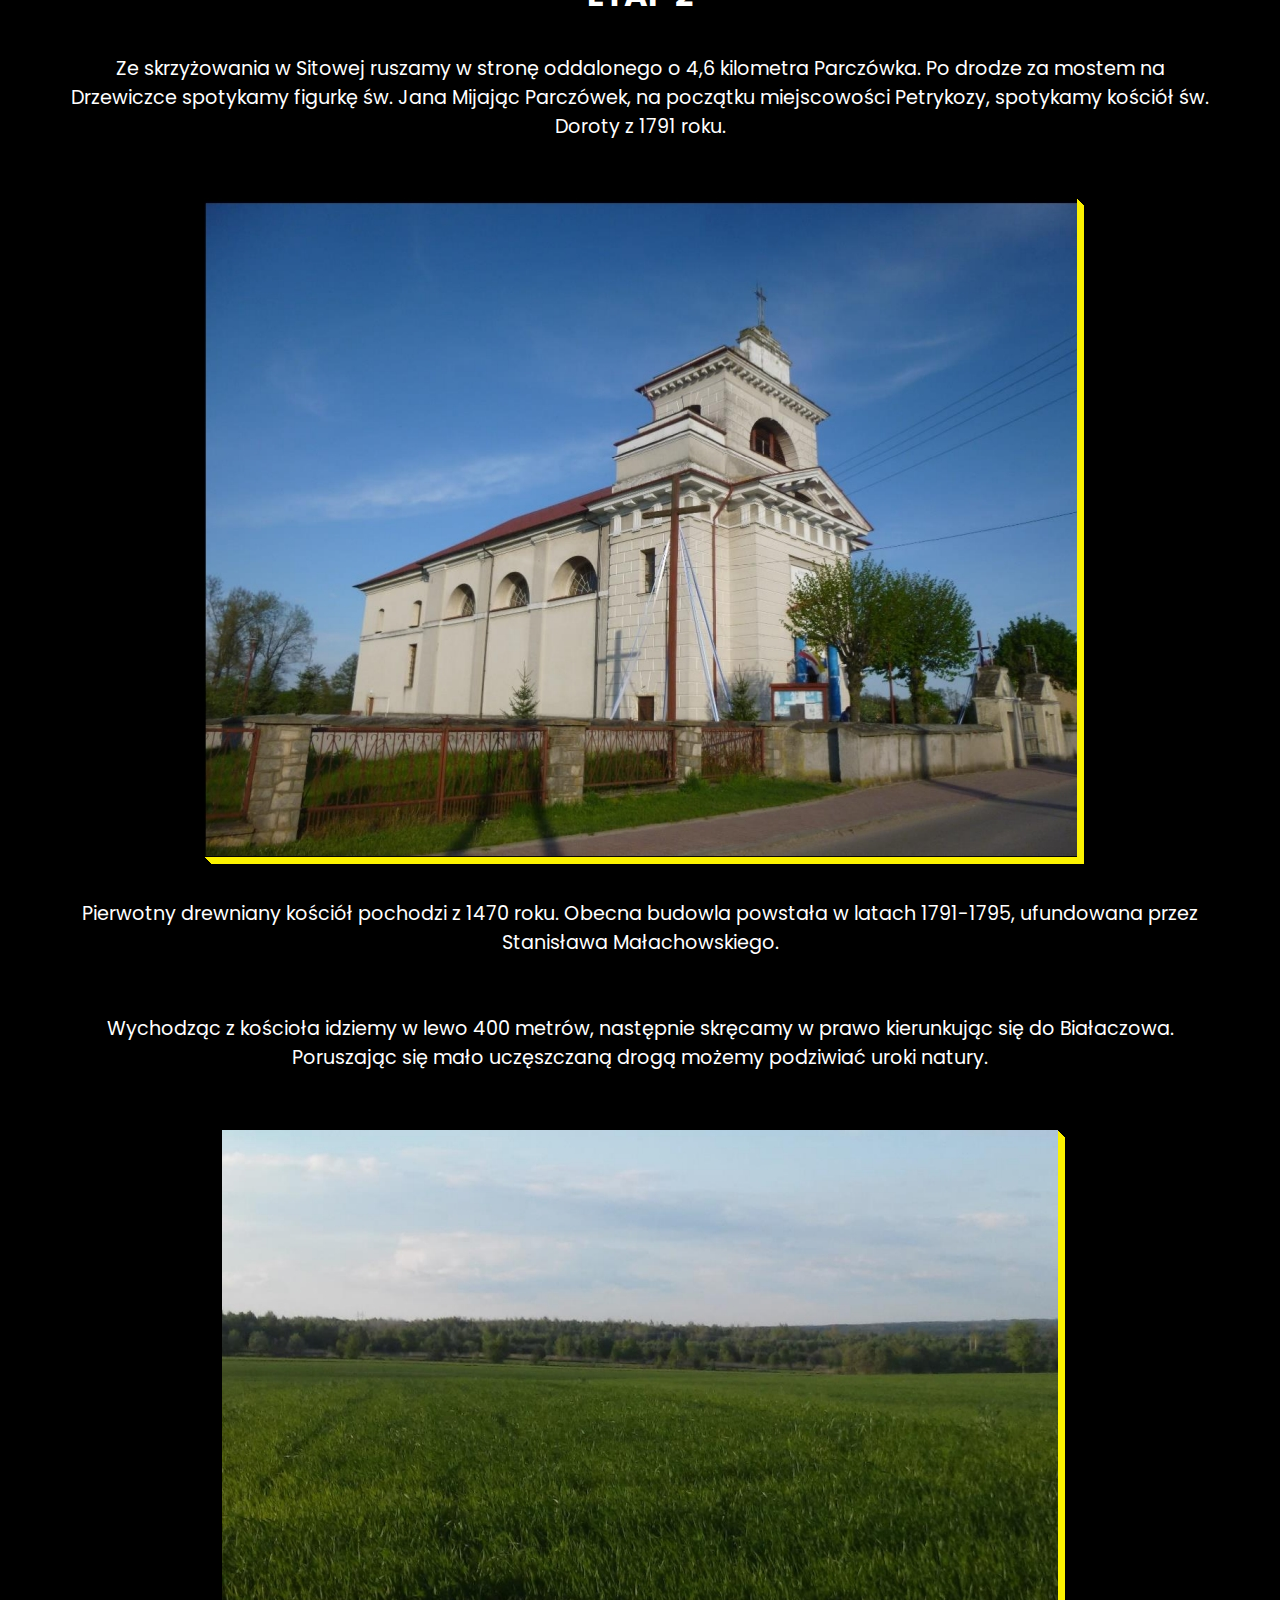
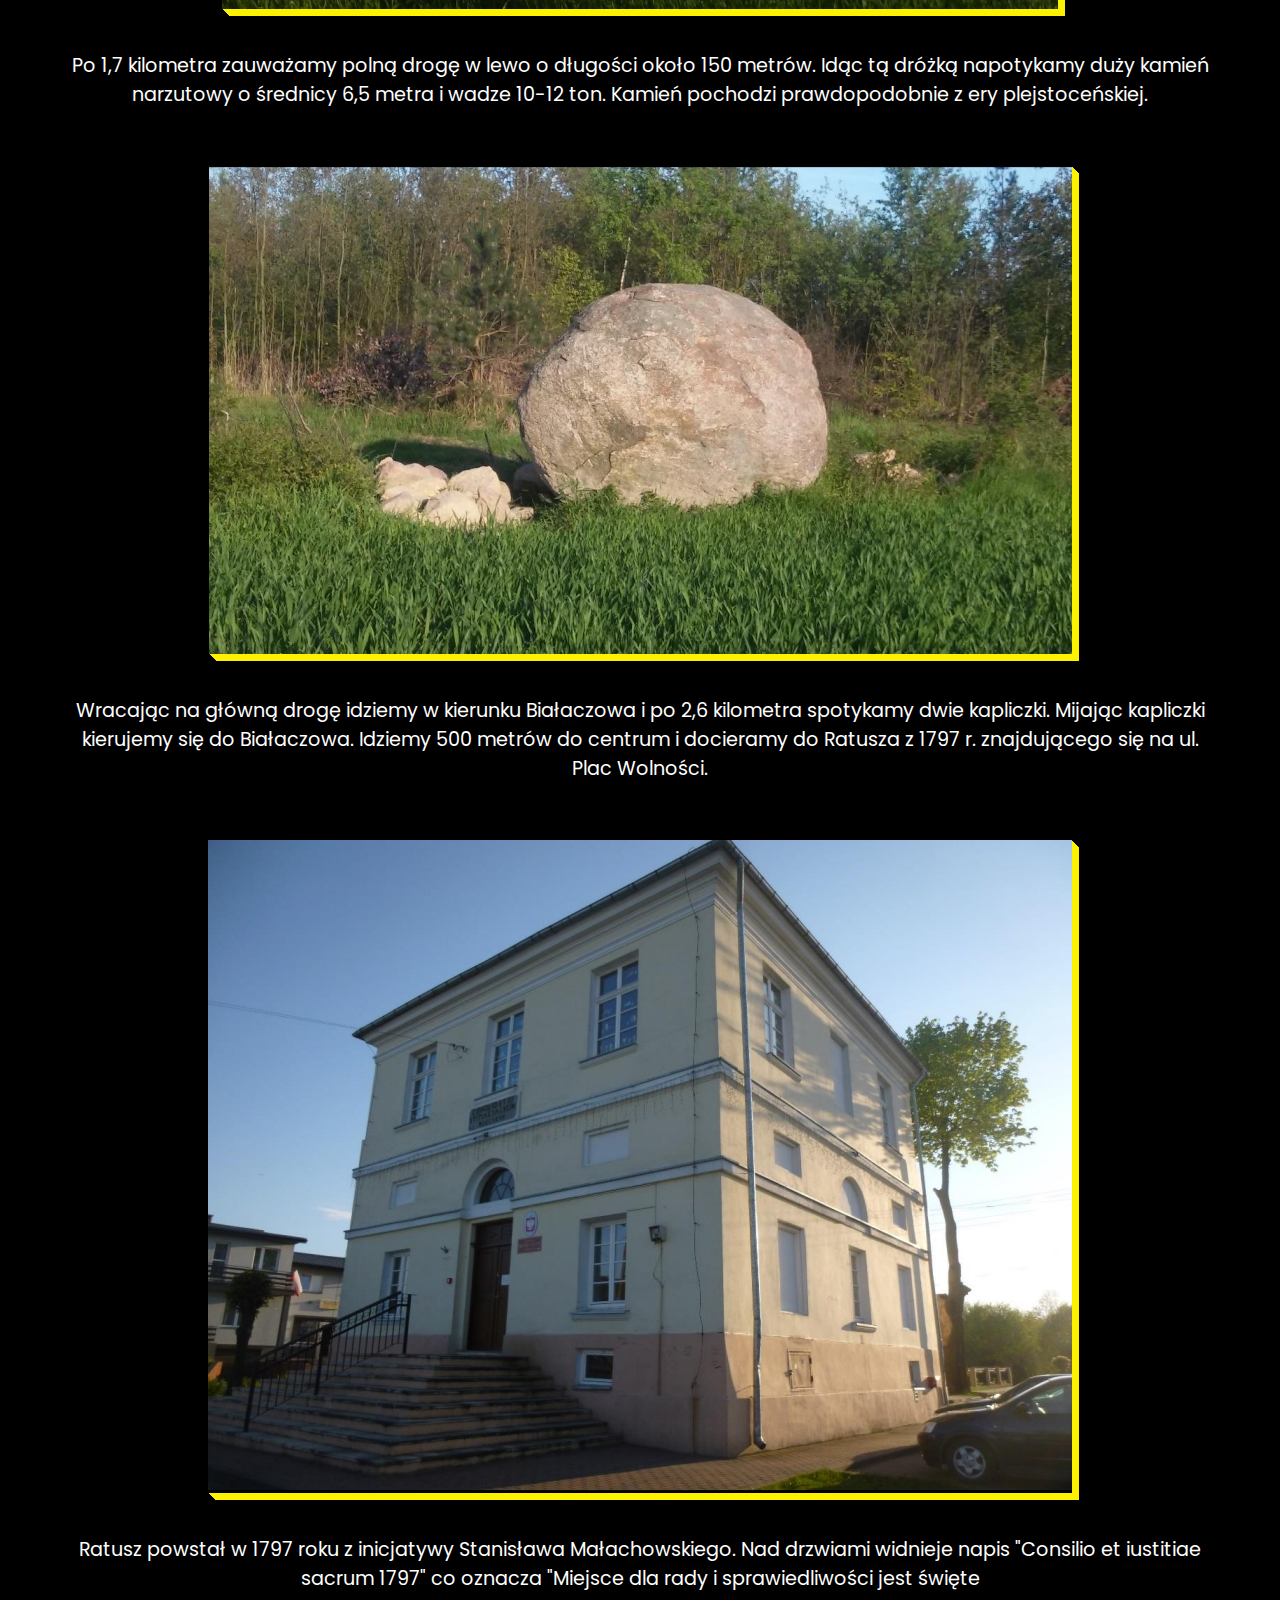
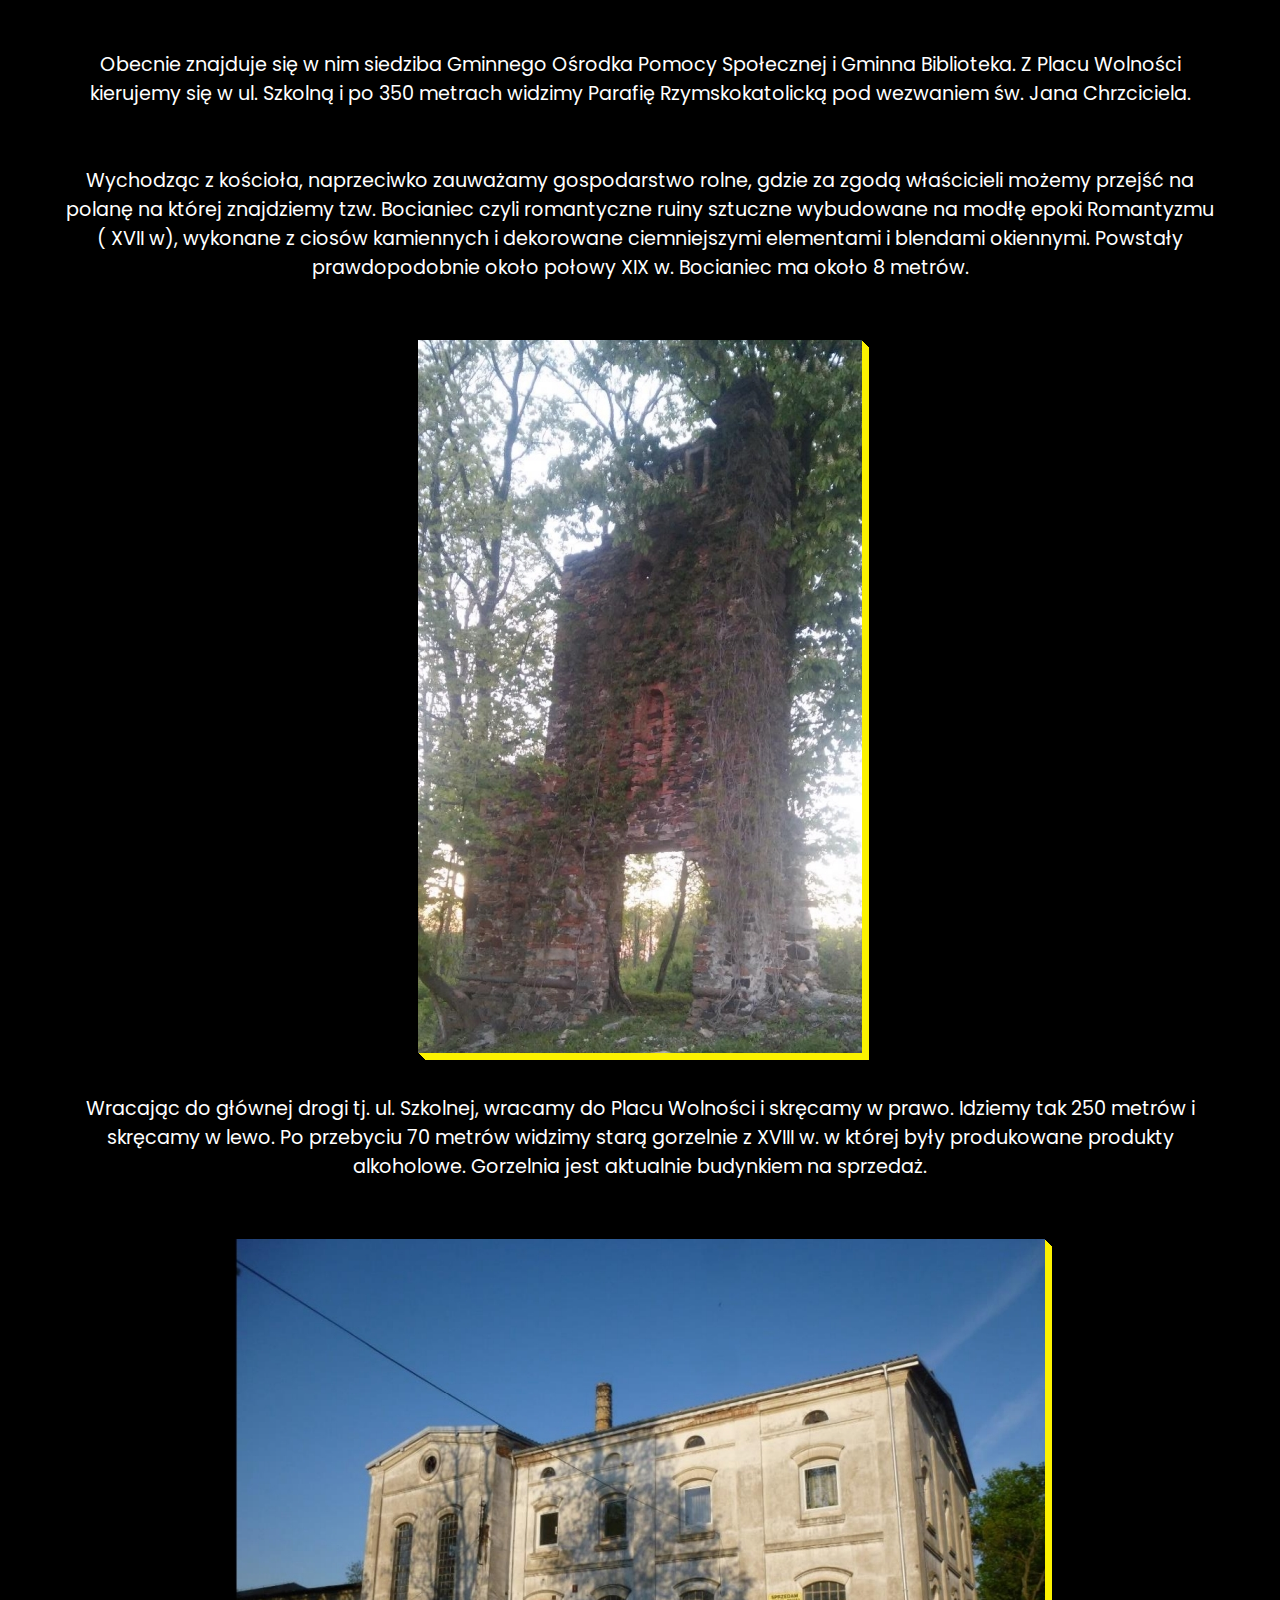
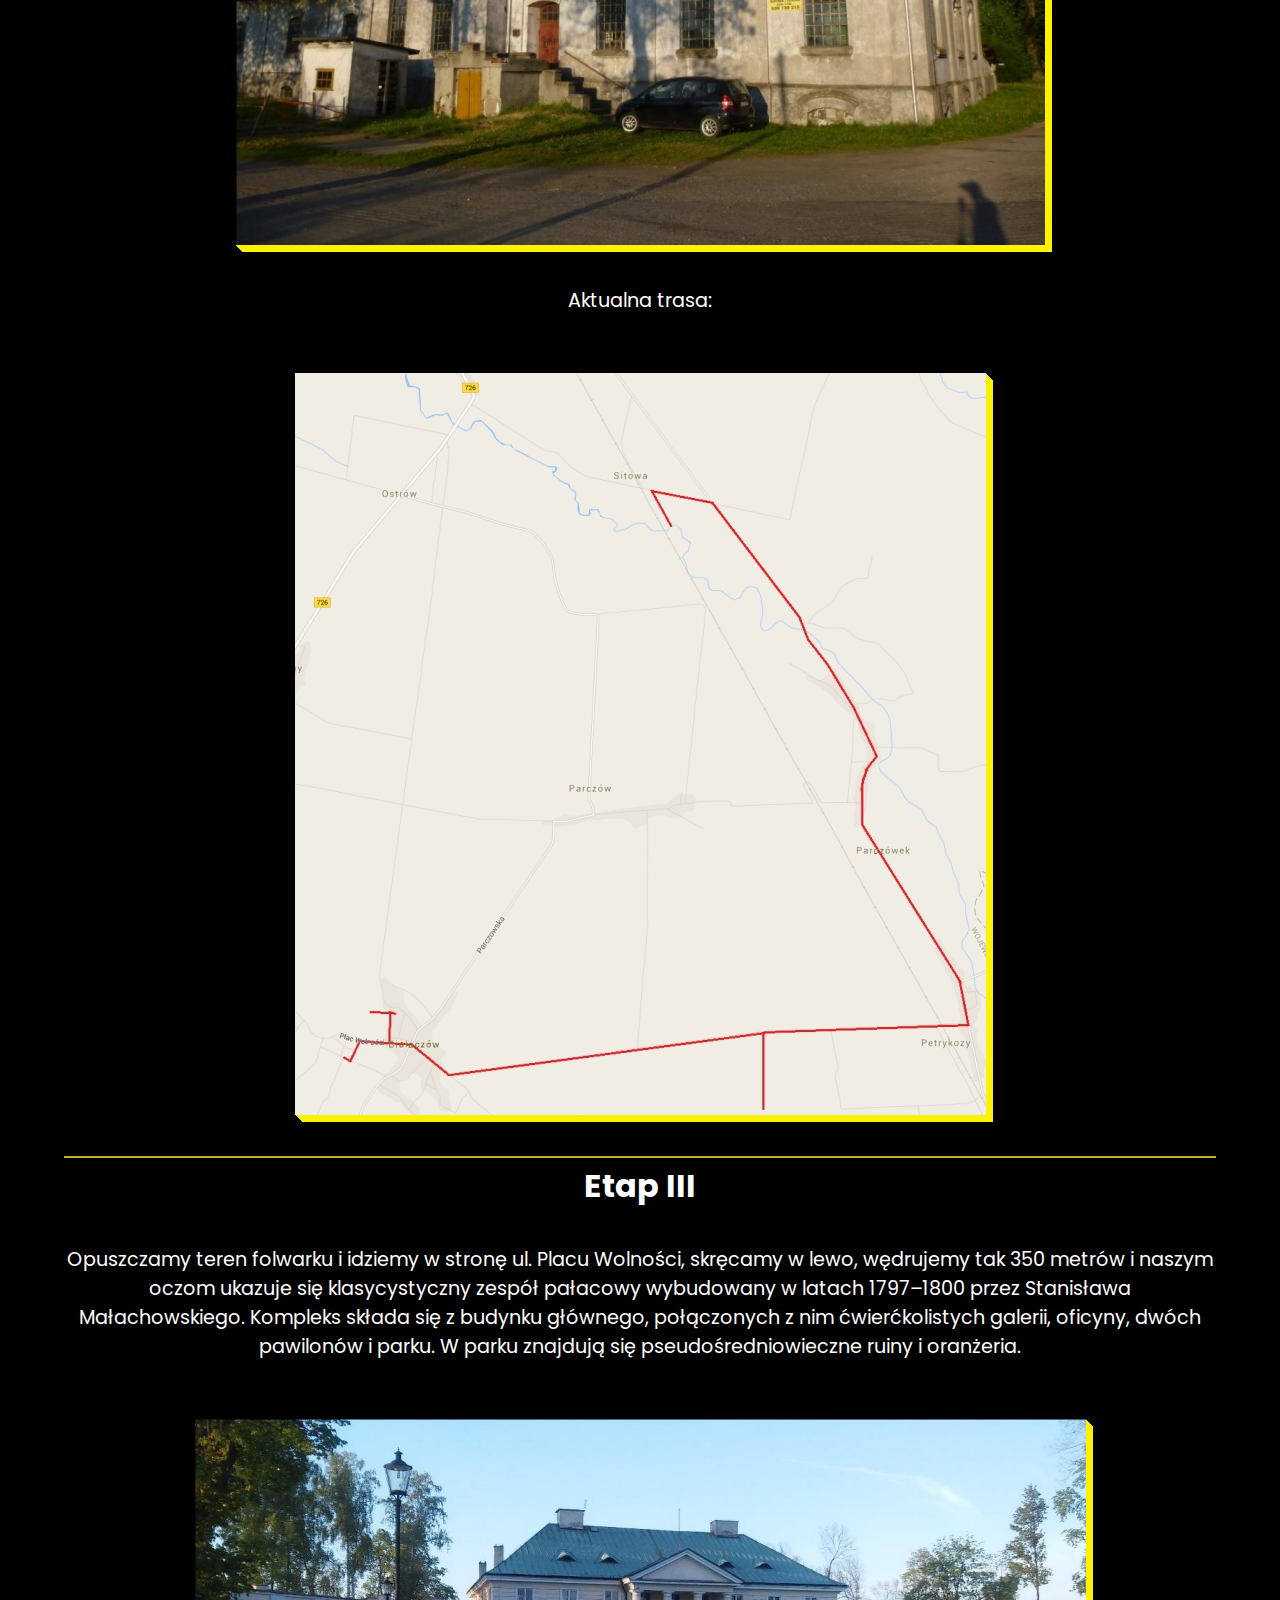
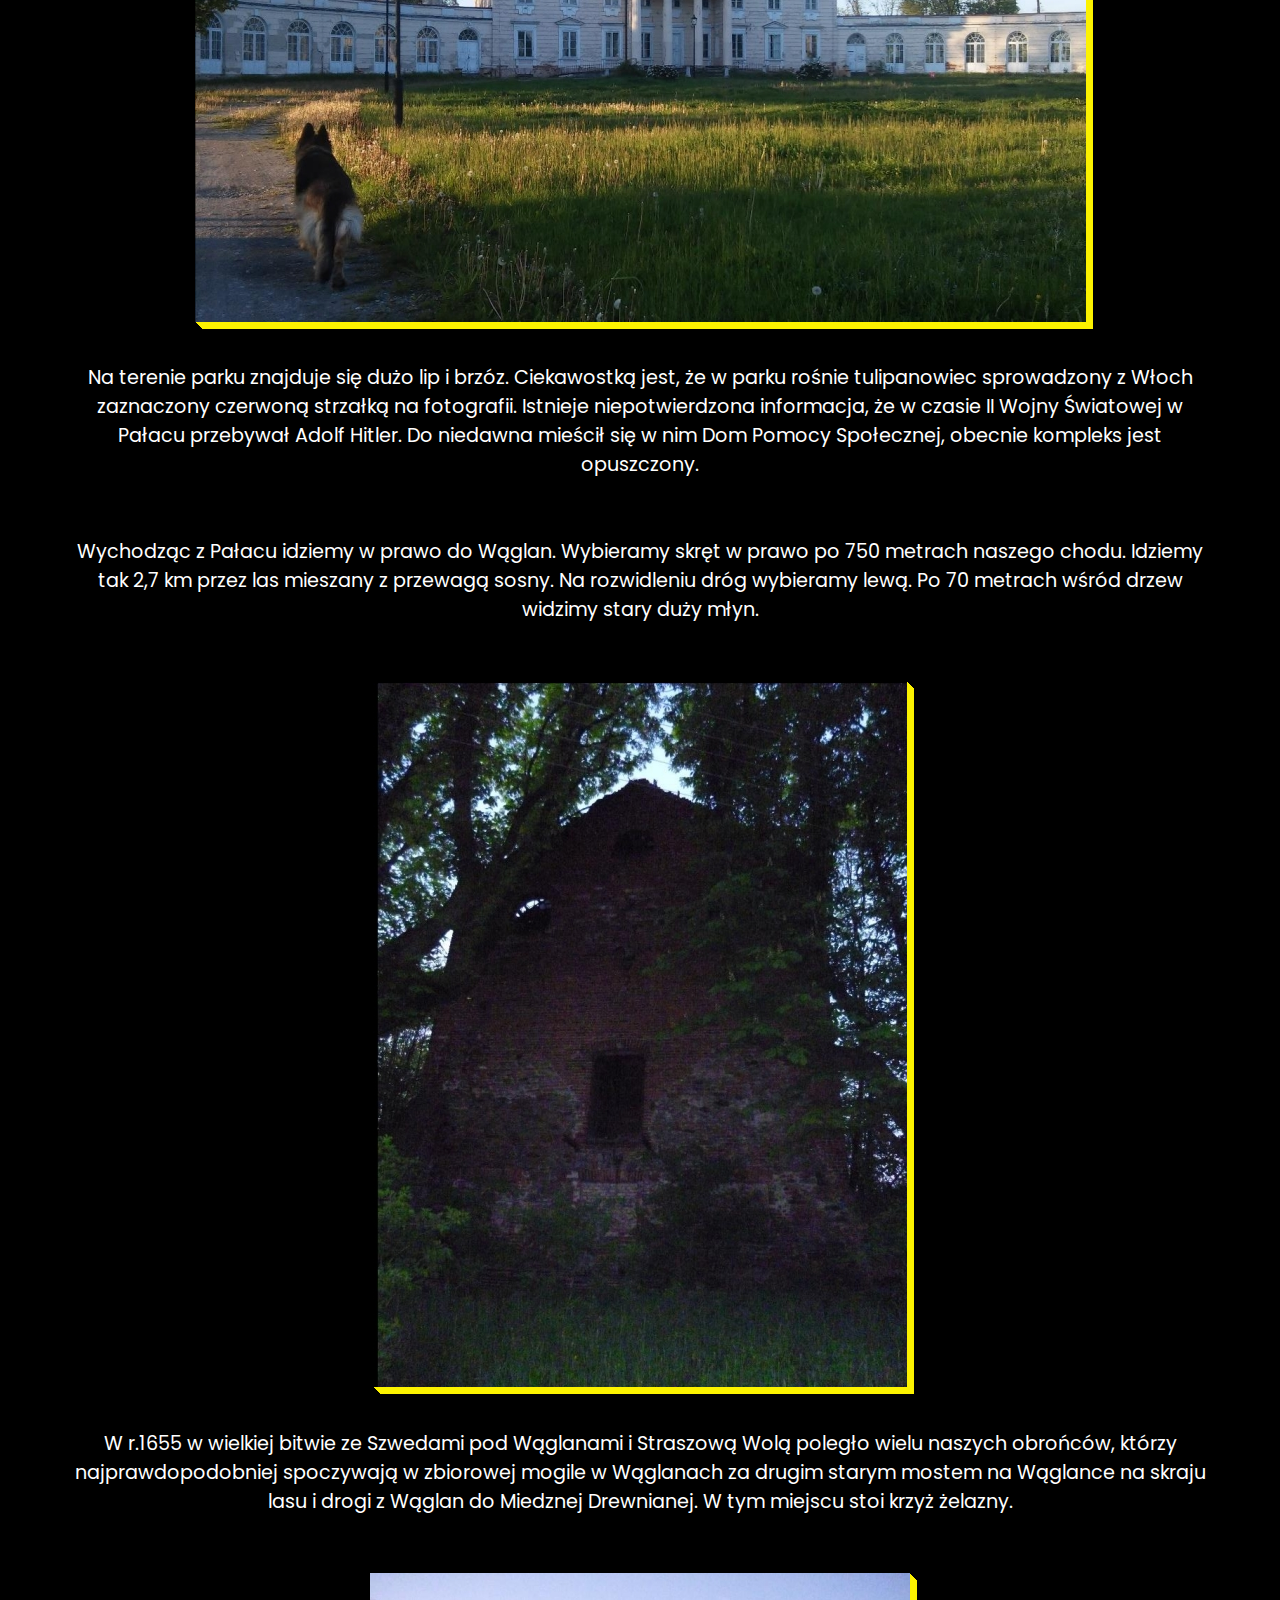
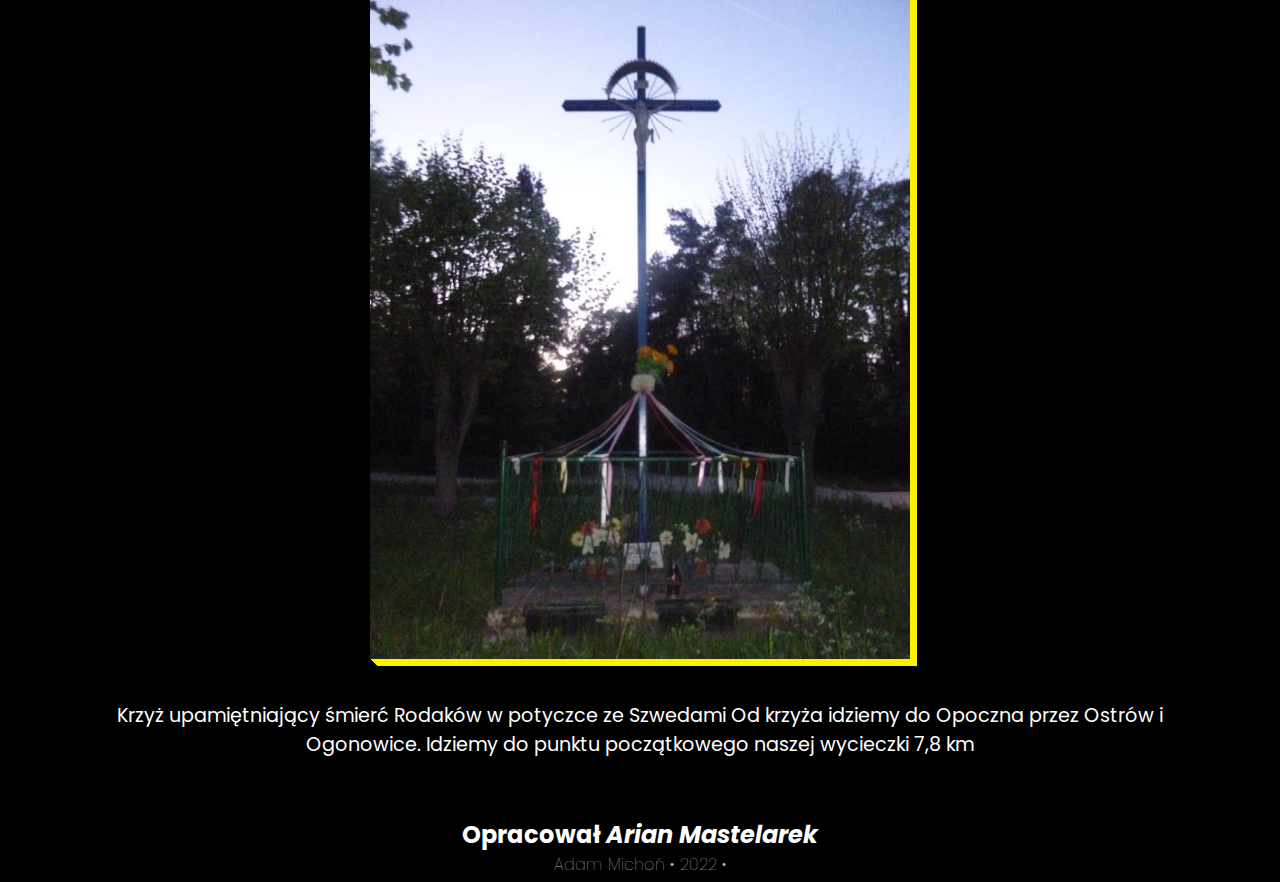
<file: szlaki.html>
<!DOCTYPE html>
<html lang="en">
<head>
    <meta charset="UTF-8">
    <meta http-equiv="X-UA-Compatible" content="IE=edge">
    <meta name="viewport" content="width=device-width, initial-scale=1.0">
    <link href="https://unpkg.com/aos@2.3.1/dist/aos.css" rel="stylesheet">
    <link rel="stylesheet" href="css/main.css">
    <link rel="stylesheet" href="https://cdnjs.cloudflare.com/ajax/libs/font-awesome/6.0.0-beta2/css/all.min.css" integrity="sha512-YWzhKL2whUzgiheMoBFwW8CKV4qpHQAEuvilg9FAn5VJUDwKZZxkJNuGM4XkWuk94WCrrwslk8yWNGmY1EduTA==" crossorigin="anonymous" referrerpolicy="no-referrer" />

    <meta name="viewport" content="width=device-width, initial-scale=1.0">
    <title>Powiat Opoczyński</title>

    

    


</head>
<body>
    <section class="sub-header4">
        <nav>
            
              <a  class="logo-text" href="index.html"><img  src="img/logo.png"><span>Powiat </span> Opoczyński</a>
             
              <div class="nav-links" id="navLinks">
                  <i class="fa-solid fa-xmark" onclick="hideMenu()" ></i>
                  <ul>
                      <li><a  href="index.html">HOME</a></li>
                      <li><a  href="gminy.html">GMINY</a></li>
                      <li><a  href="turystyka.html">TURYSTYKA</a></li>
                      <li><a  id="menu-1" href="szlaki.html">SZLAKI</a></li>
                      <li><a href="galeria.html">GALERIA</a></li>
  
                  </ul>
              </div>
              <i class="fa-solid fa-bars" onclick="showMenu()"></i>
  
              
        </nav>
        <h1>Szlaki</h1>
      </section>




        <section class="szlak">


              


                        
                        <h2>Wędrówka po powiecie Opoczyńskim</h2>

                        <h5><i>Opoczno-Sitowa-Parczówek-Petrykozy-Białaczów-Wąglany-Ostrów-Ogonowice</i></h5>
                        <p>Trasa wycieczki: </p>

                <figure>
                    <img src="img/trasa1.jpg" alt="przebieg trasy">
                </figure>

                <p>Długość i czas wycieczki<br>
                    <i>Długość: ok. 30km <br> Potrzebny czas do pokonania szlaku to
                    około 9 godzin.</i>
                    </p>

                    <p><span>Obiekty które zobaczymy na trasie naszej wycieczki:</span></p>
                    <ul data-aos="fade-right" data-aos-duration="2000" data-aos-delay="200">
                        <li>Zamek w Opocznie</li>
                        <li>Synagoga w Opocznie</li>
                        <li>,,Złote Piaski’’ w Sitowej</li>
                        <li>Zalew w Opocznie</li>
                        <li>Klasycystyczny Ratusz w Białaczowie</li>
                        <li>Krzyż upamiętniający bitwę ze Szwedami</li>
                        <li>Zabytkowa Gorzelnia w Białaczowie</li>
                        <li>Ruiny młyna wodnego w Wąglanach</li>
                        
                    </ul>


                    <h4>ETAP 1</h4>
                    <p>Wyruszamy spod szkoły na ul. Marii Curie-Skłodowskiej i
                        kierujemy się w stronę ul. Inowłodzkiej. Następnie podążamy w prawo,
                        a po minięciu ronda przy ulicy Piotrkowskiej naszym oczom ukazuje się
                        Zamek z XIV w.</p>
                        <div class="images">
                            <img src="img/zamekopoczno.jpg">
                        </div>
                        <p>Zamek powstał z inicjatywy Kazimierza Wielkiego w XIV w. Kiedyś
                            był otoczony 950 metrowym murem do czasu najazdu Szwedów.
                            Budynek został zniszczony podczas potopu szwedzkiego i odbudowany
                            w 1824 r. W Zamku obecnie znajduje się Muzeum Regionalne.
                            </p>
                            <p>Wracając do ul. 17 Stycznia idziemy w prawo 350 metrów i widzimy
                                Zalew.</p>

                                <div class="images">
                                    <img src="img/zalew2.jpg">
                                </div>
                                <p>Zalew powstał w latach 70-tych i został wyremontowany w 2015 r.
                                    Istnieje możliwość kąpieli i łowienia ryb, pod warunkiem, że posiadamy
                                    kartę rybacką.</p>

                                <p>Idziemy dalej ul. 17 stycznia i dochodzimy do stacji benzynowej Orlen.
                                    Skręcamy w ul. Ludwika Waryńskiego i idziemy tak 4,5 kilometra
                                    drogą prowadzącą przez pola i łąki. Po dotarciu do skrzyżowania w
                                    Sitowej, skręcamy w prawo i idziemy 500 metrów do torów
                                    kolejowych, po czym kierujemy się na południe wzdłuż nich.
                                    Przechodzimy przez mieszany las porośnięty przez osiki, brzozy, buki i
                                    sosny. Tuż za nim widzimy tzw. <i>,,Złote Piaski’’</i> i meandrującą rzekę
                                    Drzewiczkę.</p>
                                    <div class="images">
                                        <img src="img/drzewiczka.jpg">
                                    </div>
                                
                                    <h4>ETAP 2</h4>
                                    <p>Ze skrzyżowania w Sitowej ruszamy w stronę oddalonego o 4,6
                                        kilometra Parczówka. Po drodze za mostem na Drzewiczce spotykamy
                                        figurkę św. Jana
                                        Mijając Parczówek, na początku miejscowości Petrykozy, spotykamy
                                        kościół św. Doroty z 1791 roku.</p>
                                    <div class="images">
                                        <img src="img/dorota.jpg">
                                    </div>
                                    
                                    <p>Pierwotny drewniany kościół pochodzi z 1470 roku. Obecna budowla
                                        powstała w latach 1791-1795, ufundowana przez Stanisława
                                        Małachowskiego.</p>
                                    <p>Wychodząc z kościoła idziemy w lewo 400 metrów, następnie skręcamy
                                        w prawo kierunkując się do Białaczowa. Poruszając się mało
                                        uczęszczaną drogą możemy podziwiać uroki natury.</p>

                                        <div class="images">
                                            <img src="img/natura.jpg">
                                        </div>

                                        <p>Po 1,7 kilometra zauważamy polną drogę w lewo o długości około 150
                                            metrów. Idąc tą dróżką napotykamy duży kamień narzutowy o średnicy
                                            6,5 metra i wadze 10-12 ton. Kamień pochodzi prawdopodobnie z ery
                                            plejstoceńskiej.</p>

                                            <div class="images">
                                                <img src="img/kamien.jpg">
                                            </div>


                                            <p>Wracając na główną drogę idziemy w kierunku Białaczowa i po 2,6
                                                kilometra spotykamy dwie kapliczki.
                                                Mijając kapliczki kierujemy się do Białaczowa. Idziemy 500 metrów do
                                                centrum i docieramy do Ratusza z 1797 r. znajdującego się na ul. Plac
                                                Wolności.
                                                </p>

                                                <div class="images">
                                                    <img src="img/ratusz.jpg">
                                                </div>

                                                <p>Ratusz powstał w 1797 roku z inicjatywy Stanisława Małachowskiego.
                                                    Nad drzwiami widnieje napis "Consilio et iustitiae sacrum 1797" co
                                                    oznacza "Miejsce dla rady i sprawiedliwości jest święte</p>
                                                <p>Obecnie znajduje się w nim siedziba Gminnego Ośrodka Pomocy
                                                    Społecznej i Gminna Biblioteka. Z Placu Wolności kierujemy się w ul.
                                                    Szkolną i po 350 metrach widzimy Parafię Rzymskokatolicką pod
                                                    wezwaniem św. Jana Chrzciciela.</p>
                                                
                                                <p>Wychodząc z kościoła, naprzeciwko zauważamy gospodarstwo rolne,
                                                    gdzie za zgodą właścicieli możemy przejść na polanę na której
                                                    znajdziemy tzw. Bocianiec czyli romantyczne ruiny sztuczne
                                                    wybudowane na modłę epoki Romantyzmu ( XVII w), wykonane z
                                                    ciosów kamiennych i dekorowane ciemniejszymi elementami i
                                                    blendami okiennymi. Powstały prawdopodobnie około połowy XIX w.
                                                    Bocianiec ma około 8 metrów.</p>
                                                
                                                <div class="images">
                                                    <img src="img/bocianiec.jpg">
                                                </div>
                                                
                                                <p>Wracając do głównej drogi tj. ul. Szkolnej, wracamy do Placu Wolności
                                                    i skręcamy w prawo. Idziemy tak 250 metrów i skręcamy w lewo. Po
                                                    przebyciu 70 metrów widzimy starą gorzelnie z XVIII w. w której były
                                                    produkowane produkty alkoholowe. Gorzelnia jest aktualnie budynkiem
                                                    na sprzedaż.</p>
                                                
                                                <div class="images">
                                                    <img src="img/gorzelnia.jpg">
                                                </div>
                                                
                                                <p>Aktualna trasa: </p>
                                                
                                                <div class="images">
                                                    <img src="img/trasa2.jpg">
                                                </div>
                                                
                                                
                                                
                                                <h4>Etap III</h4>
                                                <p>Opuszczamy teren folwarku i idziemy w stronę ul. Placu Wolności,
                                                    skręcamy w lewo, wędrujemy tak 350 metrów i naszym oczom ukazuje
                                                    się klasycystyczny zespół pałacowy wybudowany w latach 1797–1800
                                                    przez Stanisława Małachowskiego. Kompleks składa się z budynku
                                                    głównego, połączonych z nim ćwierćkolistych galerii, oficyny, dwóch
                                                    pawilonów i parku. W parku znajdują się pseudośredniowieczne ruiny i
                                                    oranżeria. </p>
                                                <div class="images">
                                                    <img src="img/palac.jpg">
                                                </div>
                                                
                                                <p>Na terenie parku znajduje się dużo lip i brzóz. Ciekawostką jest, że w
                                                    parku rośnie tulipanowiec sprowadzony z Włoch zaznaczony czerwoną
                                                    strzałką na fotografii. Istnieje niepotwierdzona informacja, że w czasie
                                                    II Wojny Światowej w Pałacu przebywał Adolf Hitler. Do niedawna
                                                    mieścił się w nim Dom Pomocy Społecznej, obecnie kompleks jest
                                                    opuszczony.</p>
                                                
                                                
                                                <p>Wychodząc z Pałacu idziemy w prawo do Wąglan. Wybieramy skręt w
                                                    prawo po 750 metrach naszego chodu. Idziemy tak 2,7 km przez las
                                                    mieszany z przewagą sosny. Na rozwidleniu dróg wybieramy lewą. Po
                                                    70 metrach wśród drzew widzimy stary duży młyn.</p>
                                                
                                                <div class="images">
                                                    <img src="img/mlyn.jpg">
                                                </div>
                                                
                                                <p>W r.1655 w wielkiej bitwie ze Szwedami pod Wąglanami i Straszową
                                                    Wolą poległo wielu naszych obrońców, którzy najprawdopodobniej
                                                    spoczywają w zbiorowej mogile w Wąglanach za drugim starym
                                                    mostem na Wąglance na skraju lasu i drogi z Wąglan do Miedznej
                                                    Drewnianej. W tym miejscu stoi krzyż żelazny.</p>
                                                
                                                <div class="images">
                                                    <img src="img/krzyz.jpg">
                                                </div>
                                                
                                                <p>Krzyż upamiętniający śmierć
                                                    Rodaków w potyczce ze Szwedami
                                                    Od krzyża idziemy do Opoczna przez Ostrów i Ogonowice. Idziemy do
                                                    punktu początkowego naszej wycieczki 7,8 km</p>


                                                    <h5>Opracował <i>Arian Mastelarek</i></h5>

                            






                
                       
            
</section>


             
    <footer>

        <p>Adam Michoń • 2022 • <i class="fa-brands fa-github" id="git" ></i> </p>


    </footer>



    <script>


    var menu = document.getElementById("burger");
    var navLinks = document.getElementById("navLinks");
    
    function showMenu(){
        navLinks.style.right="0";
        navLinks.style.position="fixed";
       

    
     
        
    

      
    }
    function hideMenu(){
        navLinks.style.right="-200px";
        navLinks.style.position="";
    
    
    }

    document.getElementById("git").onclick = function() {

        window.location.href="https://github.com/AdamJou";
      
    };




    </script>

        <script src="https://unpkg.com/aos@next/dist/aos.js"></script>
    <script>
        AOS.init({
            once: 'true'
        });
        
    </script>

    
</body>
</html>
</file>
<file: css/main.css>
@import url("https://fonts.googleapis.com/css2?family=Poppins:wght@300;700&display=swap");
* {
  margin: 0;
  padding: 0;
  -webkit-box-sizing: border-box;
          box-sizing: border-box;
}

body {
  background-color: black;
  font-family: Poppins, sans-serif;
}

.header {
  background-image: url(../img/hero.jpg);
  min-height: 100vh;
  width: 100%;
  background-position: center;
  background-size: cover;
  position: relative;
  -webkit-box-shadow: 0 4px 2px -2px gray;
          box-shadow: 0 4px 2px -2px gray;
}

nav {
  display: -webkit-box;
  display: -ms-flexbox;
  display: flex;
  -webkit-box-pack: justify;
      -ms-flex-pack: justify;
          justify-content: space-between;
  padding: 2% 2%;
  -webkit-box-align: center;
      -ms-flex-align: center;
          align-items: center;
}

nav .fa-solid {
  display: none;
}

nav img {
  width: 150px;
  padding-right: 2%;
}

.logo-text {
  -webkit-animation: introLoad 2s forwards;
          animation: introLoad 2s forwards;
  display: -webkit-box;
  display: -ms-flexbox;
  display: flex;
  text-decoration: none;
  -webkit-box-align: center;
      -ms-flex-align: center;
          align-items: center;
  font-weight: bold;
  -webkit-box-pack: justify;
      -ms-flex-pack: justify;
          justify-content: space-between;
  font-family: 'Poppins', sans-serif;
  font-size: 1.3rem;
  font-weight: bolder;
  padding-right: 2%;
  color: #fcf200;
  padding-bottom: 3px;
}

.logo-text span {
  font-weight: bolder;
  font-size: 1.3rem;
  color: white;
  padding-right: 2%;
}

@-webkit-keyframes introLoad {
  from {
    -webkit-clip-path: polygon(0 0, 100% 0, 100% 0, 0 0);
            clip-path: polygon(0 0, 100% 0, 100% 0, 0 0);
  }
  to {
    -webkit-clip-path: polygon(0 0, 100% 0, 100% 100%, 0 100%);
            clip-path: polygon(0 0, 100% 0, 100% 100%, 0 100%);
  }
}

@keyframes introLoad {
  from {
    -webkit-clip-path: polygon(0 0, 100% 0, 100% 0, 0 0);
            clip-path: polygon(0 0, 100% 0, 100% 0, 0 0);
  }
  to {
    -webkit-clip-path: polygon(0 0, 100% 0, 100% 100%, 0 100%);
            clip-path: polygon(0 0, 100% 0, 100% 100%, 0 100%);
  }
}

.nav-links {
  -webkit-box-flex: 1;
      -ms-flex: 1;
          flex: 1;
  text-align: right;
}

.nav-links ul li {
  list-style: none;
  display: inline-block;
  padding: 8px 30px;
  position: relative;
}

.nav-links ul li a {
  color: white;
  -webkit-transition: 500ms ease-in-out;
  transition: 500ms ease-in-out;
  text-decoration: none;
  font-size: 1rem;
  font-family: 'Poppins', sans-serif;
}

.nav-links ul li a::after,
.nav-links ul li a::before {
  content: '';
  width: 0%;
  height: 2px;
  background-color: #fcf200;
  display: block;
  -webkit-transition: all 0.3s ease;
  transition: all 0.3s ease;
  -webkit-transition: all 300ms ease-in;
  transition: all 300ms ease-in;
  margin: auto;
}

.nav-links ul li a::before {
  top: 25%;
  right: 0;
}

.nav-links ul li a::after {
  bottom: 25%;
  left: 0;
}

.nav-links ul li a:hover::before {
  width: 100%;
  height: 1px;
  top: 25%;
  background-color: #fff;
}

.nav-links ul li a:hover::after {
  width: 100%;
  height: 1px;
  bottom: 25%;
  background-color: #fff;
}

.nav-links ul li a:hover {
  color: #fcf200;
  font-size: 1.5rem;
}

.text-box {
  width: 70%;
  color: white;
  position: absolute;
  top: 50%;
  left: 50%;
  margin-top: 5%;
  -webkit-transform: translate(-50%, -50%);
          transform: translate(-50%, -50%);
}

.text-box h1 {
  font-size: 3.5rem;
  text-align: left;
  -webkit-animation: moveDown 1s ease-in-out forwards;
          animation: moveDown 1s ease-in-out forwards;
  opacity: 0;
}

.text-box p {
  font-size: 1.4rem;
  margin: 10px 0 40px;
  text-align: left;
  margin-top: 10px;
  position: relative;
  -webkit-animation: moveDown 1s ease-in-out forwards;
          animation: moveDown 1s ease-in-out forwards;
  opacity: 0;
}

.text-box .down-arrow {
  stroke: white;
  margin-top: 2%;
  width: 1em;
  animation: moveArrow 1s alternate-reverse infinite;
}

.text-box .down-arrow path {
  fill: white;
}

#menu-1 {
  color: #fcf200;
  font-size: 1.2rem;
  font-weight: bold;
}

.more-info {
  color: white;
  width: 80%;
  margin: auto;
  text-align: center;
  padding-top: 100px;
}

.more-info h2 {
  font-weight: bold;
  margin-bottom: 5%;
}

.more-info #about {
  display: inline-block;
  text-align: center;
  line-height: 50px;
}

.row {
  margin-top: 5%;
  display: -webkit-box;
  display: -ms-flexbox;
  display: flex;
  -webkit-box-pack: justify;
      -ms-flex-pack: justify;
          justify-content: space-between;
}

.column {
  -ms-flex-preferred-size: 31%;
      flex-basis: 31%;
  background-color: #616161;
  border-radius: 5%;
  color: white;
  padding: 20px 10px;
  border: #fcf200 solid 2px;
  -webkit-transition: 2s ease-in-out;
  transition: 2s ease-in-out;
  margin-bottom: 5%;
  -webkit-box-sizing: border-box;
          box-sizing: border-box;
}

.column h3 {
  text-align: center;
  font-weight: bold;
  margin: 10px 0;
  margin-bottom: 5%;
}

.column p {
  margin-bottom: 5%;
}

.column img {
  width: 75%;
  border-radius: 5%;
  border: #fcf200 solid 2px;
  -webkit-transition: 0.5s ease-in-out;
  transition: 0.5s ease-in-out;
}

.column img:hover {
  -webkit-transform: scale(1.2);
          transform: scale(1.2);
}

.column:nth-child(n):hover {
  -webkit-transition: 1s ease-in-out;
  transition: 1s ease-in-out;
}

.column:nth-child(1):hover {
  background-color: #0b7a27;
}

.column:nth-child(2):hover {
  background-color: #bdb32e;
}

.column:nth-child(3):hover {
  background-color: #5d54db;
}

footer {
  width: 100%;
  color: white;
  opacity: 0.7;
  height: -webkit-fit-content;
  height: -moz-fit-content;
  height: fit-content;
  display: block;
  background-color: #000000;
  text-align: center;
  font-weight: lighter;
  margin-bottom: 5px;
}

footer #git {
  cursor: pointer;
}

.lower-section {
  display: -ms-grid;
  display: grid;
  -ms-grid-columns: [full-start] minmax(1em, 1fr) [main-start] minmax(0, 56em) [main-end] minmax(1em, 1fr) [full-end];
      grid-template-columns: [full-start] minmax(1em, 1fr) [main-start] minmax(0, 56em) [main-end] minmax(1em, 1fr) [full-end];
  grid-gap: 1em;
  border-top: #616161 solid;
}

.lower-section h2 {
  margin-top: 10%;
  color: #fcf200;
  text-align: center;
  font-weight: bold;
  margin-bottom: 5%;
}

.lower-section section {
  grid-column: main;
}

.lower-section figure img {
  width: 70%;
  -webkit-box-shadow: 1px 1px 0px #fcf200, 2px 2px 0px #fcf200, 3px 3px 0px #fcf200, 4px 4px 0px #fcf200, 5px 5px 0px #fcf200, 6px 6px 0px #fcf200, 7px 7px 0px #fcf200;
          box-shadow: 1px 1px 0px #fcf200, 2px 2px 0px #fcf200, 3px 3px 0px #fcf200, 4px 4px 0px #fcf200, 5px 5px 0px #fcf200, 6px 6px 0px #fcf200, 7px 7px 0px #fcf200;
}

.lower-section .info-lower-section p {
  text-align: center;
  padding-left: 5%;
  padding-right: 5%;
  color: wheat;
  font-size: 1.2rem;
  margin-bottom: 5%;
}

.lower-section .info-lower-section .zabytki li {
  font-style: italic;
  color: #ffffff;
  text-align: left;
  line-height: 80px;
  margin-left: 10%;
}

.lower-section .info-lower-section .zabytki {
  display: list-item;
  list-style-position: outside;
  padding-left: 5%;
  padding-right: 5%;
}

.lower-section figure {
  grid-column: full;
  text-align: center;
}

.lower-section p {
  text-align: center;
  padding-left: 10%;
  padding-right: 10%;
  color: wheat;
}

.lower-section img {
  max-width: 100%;
  background-position: center;
  background-size: cover;
}

.lower-section > * {
  background-color: #000000;
  padding: 2em;
}

.gminy {
  display: -ms-grid;
  display: grid;
  -ms-grid-columns: 2;
      grid-template-columns: 2;
  grid-auto-rows: minmax(400px, auto);
  background: grey;
}

.image,
.text {
  background: #202020;
  height: auto;
  padding: 2%;
}

.text:nth-of-type(3) {
  background: #363636;
}

.image:nth-of-type(4) {
  background: #363636;
}

.image:nth-of-type(8) {
  background: #363636;
}

.text:nth-of-type(7) {
  background: #363636;
}

.text:nth-of-type(11) {
  background: #202020;
}

.image:nth-of-type(12) {
  background: #202020;
}

.image:nth-of-type(14) {
  background: #202020;
}

.text:nth-of-type(13) {
  background: #202020;
}

.text:nth-of-type(15) {
  background: #363636;
}

.image:nth-of-type(16) {
  background: #363636;
}

.image:nth-of-type(10) {
  background: #363636;
}

.text:nth-of-type(9) {
  background: #363636;
}

@media screen and (min-width: 1025px) {
  .gminy {
    display: -ms-grid;
    display: grid;
    -ms-grid-columns: (1fr)[2];
        grid-template-columns: repeat(2, 1fr);
    background: grey;
  }
  .text:nth-of-type(3) {
    -ms-grid-column: 2;
    grid-column: 2;
    -ms-grid-row: 2;
    grid-row: 2;
  }
  .text:nth-of-type(7) {
    -ms-grid-column: 2;
    grid-column: 2;
    -ms-grid-row: 4;
    grid-row: 4;
  }
  .text:nth-of-type(7) {
    -ms-grid-column: 2;
    grid-column: 2;
    -ms-grid-row: 6;
    grid-row: 6;
  }
  .image:nth-of-type(10) {
    -ms-grid-column: 1;
    grid-column: 1;
    -ms-grid-row: 4;
    grid-row: 4;
  }
  .text:nth-of-type(15) {
    -ms-grid-column: 2;
    grid-column: 2;
    -ms-grid-row: 8;
    grid-row: 8;
  }
  .image:nth-of-type(8) {
    -ms-grid-column: 1;
    grid-column: 1;
    -ms-grid-row: 6;
    grid-row: 6;
  }
}

@-webkit-keyframes moveDown {
  from {
    -webkit-transform: translateY(-100px);
            transform: translateY(-100px);
  }
  to {
    -webkit-transform: translateY(0);
            transform: translateY(0);
    opacity: 1;
  }
}

@keyframes moveDown {
  from {
    -webkit-transform: translateY(-100px);
            transform: translateY(-100px);
  }
  to {
    -webkit-transform: translateY(0);
            transform: translateY(0);
    opacity: 1;
  }
}

@-webkit-keyframes moveArrow {
  from {
    -webkit-transform: translateY(-30px);
            transform: translateY(-30px);
  }
  to {
    -webkit-transform: translateY(0);
            transform: translateY(0);
  }
}

@keyframes moveArrow {
  from {
    -webkit-transform: translateY(-30px);
            transform: translateY(-30px);
  }
  to {
    -webkit-transform: translateY(0);
            transform: translateY(0);
  }
}

@media (max-width: 1416px) {
  html, body {
    overflow-x: hidden;
  }
  .text-box h1 {
    font-size: 2.3rem;
  }
  nav img {
    width: 50px;
  }
  .logo-text {
    font-size: 1rem;
  }
  .logo-text span {
    font-size: 1rem;
  }
  .lower-section > * {
    background-color: #000000;
    padding: 0;
  }
  .lower-section > * p {
    padding-left: 2%;
    padding-right: 2%;
  }
  .lower-section .info-lower-section p {
    text-align: center;
    font-size: 1.1rem;
  }
  .lower-section .info-lower-section .zabytki li {
    line-height: 20px;
    margin-left: 5%;
    border-bottom: wheat solid 1px;
    padding-bottom: 5%;
    padding-top: 5%;
  }
  .lower-section .info-lower-section .zabytki li:last-child {
    border-bottom: none;
    margin-bottom: 5%;
  }
  .lower-section .info-lower-section .zabytki {
    display: list-item;
    list-style-position: outside;
    padding-left: 2%;
    padding-right: 2%;
  }
  .nav-links ul {
    padding: 30px;
  }
  .nav-links ul li {
    display: block;
    padding-left: 0;
  }
  .nav-links {
    position: absolute;
    height: 100vh;
    width: 200px;
    top: 0;
    padding-top: 5%;
    right: -200px;
    text-align: left;
    -webkit-transition: 1s;
    transition: 1s;
    z-index: 2;
    background-color: #fcf200;
  }
  .nav-links ul li a {
    color: black;
    text-align: center;
  }
  #menu-1 {
    font-weight: bold;
    color: black;
  }
  .nav-links ul li a:hover::before {
    background-color: black;
  }
  .nav-links ul li a:hover::after {
    background-color: black;
  }
  .nav-links ul li a:hover {
    font-size: 1.3rem;
    color: black;
  }
  nav {
    padding: 5% 5%;
  }
  nav .fa-solid {
    display: -webkit-box;
    display: -ms-flexbox;
    display: flex;
    color: white;
    cursor: pointer;
    padding-left: 30px;
    font-size: 35px;
  }
  nav .fa-xmark {
    color: black;
  }
  .text-box h1 {
    margin-top: 50px;
  }
}

@media (max-width: 1200px) {
  .row {
    -webkit-box-orient: vertical;
    -webkit-box-direction: normal;
        -ms-flex-direction: column;
            flex-direction: column;
  }
}

/*-------------------- GMINY ---------------------*/
.sub-header {
  width: 100%;
  background-image: -webkit-gradient(linear, left top, left bottom, from(rgba(4, 9, 30, 0.7)), to(rgba(4, 9, 30, 0.7))), url(../img/slawno.jpg);
  background-image: linear-gradient(rgba(4, 9, 30, 0.7), rgba(4, 9, 30, 0.7)), url(../img/slawno.jpg);
  background-position: center;
  background-size: cover;
  border-bottom: #616161 solid 2px;
}

.sub-header h1 {
  text-align: center;
  color: white;
  font-size: 3.5rem;
  font-weight: bold;
  -webkit-animation: moveDown 1s ease-in-out forwards;
          animation: moveDown 1s ease-in-out forwards;
  opacity: 0;
}

.gminy .text {
  padding: 5%;
  color: white;
  line-height: 50px;
}

.gminy span {
  font-weight: bold;
}

.gminy .topspan {
  border-top: #fcf200 solid 2px;
  padding-top: 5px;
  margin-top: 10px;
}

.gminy h2 {
  padding-bottom: 2%;
}

.gminy .image img {
  width: 70%;
  display: -webkit-box;
  display: -ms-flexbox;
  display: flex;
  -webkit-box-align: center;
      -ms-flex-align: center;
          align-items: center;
  -webkit-box-pack: center;
      -ms-flex-pack: center;
          justify-content: center;
  -webkit-box-shadow: 1px 1px 0px #fcf200, 2px 2px 0px #fcf200, 3px 3px 0px #fcf200, 4px 4px 0px #fcf200, 5px 5px 0px #fcf200, 6px 6px 0px #fcf200, 7px 7px 0px #fcf200;
          box-shadow: 1px 1px 0px #fcf200, 2px 2px 0px #fcf200, 3px 3px 0px #fcf200, 4px 4px 0px #fcf200, 5px 5px 0px #fcf200, 6px 6px 0px #fcf200, 7px 7px 0px #fcf200;
}

.gminy .image .wrapper {
  display: -webkit-box;
  display: -ms-flexbox;
  display: flex;
  -webkit-box-pack: center;
      -ms-flex-pack: center;
          justify-content: center;
  -webkit-box-align: center;
      -ms-flex-align: center;
          align-items: center;
  width: 100%;
  height: 100%;
}

.gminy .image .wrapper .wrapper2 {
  display: -webkit-box;
  display: -ms-flexbox;
  display: flex;
  -webkit-box-pack: center;
      -ms-flex-pack: center;
          justify-content: center;
  -webkit-box-align: center;
      -ms-flex-align: center;
          align-items: center;
  width: 70%;
}

.gminy .image .wrapper .wrapper2 img {
  width: 100%;
}

/*-------------------- TURYSTYKA---------------------*/
.sub-header2 {
  height: 50vh;
  width: 100%;
  background-image: -webkit-gradient(linear, left top, left bottom, from(rgba(4, 9, 30, 0.7)), to(rgba(4, 9, 30, 0.7))), url(../img/zalew.jpg);
  background-image: linear-gradient(rgba(4, 9, 30, 0.7), rgba(4, 9, 30, 0.7)), url(../img/zalew.jpg);
  background-position: center;
  background-size: cover;
  border-bottom: #616161 solid 2px;
}

.sub-header2 h1 {
  text-align: center;
  color: white;
  font-size: 3.5rem;
  font-weight: bold;
  -webkit-animation: moveDown 1s ease-in-out forwards;
          animation: moveDown 1s ease-in-out forwards;
  opacity: 0;
}

#map {
  height: 700px;
  width: 100%;
}

.turystyka {
  border-top: #616161 solid 2px;
  width: 80%;
  margin: auto;
  color: wheat;
}

.turystyka h2 {
  padding-bottom: 5%;
}

.turystyka .col-turystyka {
  -ms-flex-preferred-size: 48%;
      flex-basis: 48%;
  padding: 30px 2px;
}

.turystyka .col-turystyka .wrapper3 {
  height: 100%;
  -webkit-box-align: center;
      -ms-flex-align: center;
          align-items: center;
  display: -webkit-box;
  display: -ms-flexbox;
  display: flex;
}

.turystyka img {
  width: 100%;
  -webkit-box-shadow: 1px 1px 0px #fcf200, 2px 2px 0px #fcf200, 3px 3px 0px #fcf200, 4px 4px 0px #fcf200, 5px 5px 0px #fcf200, 6px 6px 0px #fcf200, 7px 7px 0px #fcf200;
          box-shadow: 1px 1px 0px #fcf200, 2px 2px 0px #fcf200, 3px 3px 0px #fcf200, 4px 4px 0px #fcf200, 5px 5px 0px #fcf200, 6px 6px 0px #fcf200, 7px 7px 0px #fcf200;
}

.turystyka p {
  text-align: justify;
  padding-bottom: 5%;
  border-bottom: #fcf200 solid 2px;
}

.turystyka i {
  color: white;
}

.sub-header4 {
  height: 50vh;
  width: 100%;
  background-image: -webkit-gradient(linear, left top, left bottom, from(rgba(4, 9, 30, 0.7)), to(rgba(4, 9, 30, 0.7))), url(../img/szlaki.jpg);
  background-image: linear-gradient(rgba(4, 9, 30, 0.7), rgba(4, 9, 30, 0.7)), url(../img/szlaki.jpg);
  background-position: center;
  background-size: cover;
  border-bottom: #616161 solid 2px;
}

.sub-header4 h1 {
  text-align: center;
  color: white;
  font-size: 3.5rem;
  font-weight: bold;
  -webkit-animation: moveDown 1s ease-in-out forwards;
          animation: moveDown 1s ease-in-out forwards;
  opacity: 0;
}

.szlak {
  color: white;
  width: 90%;
  margin: auto;
  text-align: center;
  padding-top: 100px;
}

.szlak h2 {
  font-weight: bold;
  color: #fcf200;
  margin-bottom: 5%;
  font-size: 2.5rem;
}

.szlak h4 {
  padding-bottom: 3%;
  font-weight: bolder;
  font-size: 2rem;
  border-top: #bdb32e solid 2px;
  padding-top: 4px;
}

.szlak h5 {
  font-size: 1.5rem;
}

.szlak p {
  padding-bottom: 5%;
  font-size: 1.2rem;
}

.szlak img {
  max-width: 100%;
  background-position: center;
  background-size: cover;
  -webkit-box-shadow: 1px 1px 0px #fcf200, 2px 2px 0px #fcf200, 3px 3px 0px #fcf200, 4px 4px 0px #fcf200, 5px 5px 0px #fcf200, 6px 6px 0px #fcf200, 7px 7px 0px #fcf200;
          box-shadow: 1px 1px 0px #fcf200, 2px 2px 0px #fcf200, 3px 3px 0px #fcf200, 4px 4px 0px #fcf200, 5px 5px 0px #fcf200, 6px 6px 0px #fcf200, 7px 7px 0px #fcf200;
}

.szlak span {
  border-bottom: #bdb32e solid 2px;
  padding-bottom: 4px;
}

.szlak ul {
  list-style-type: none;
}

.szlak ul li {
  text-transform: uppercase;
  line-height: 40px;
}

.szlak ul li:nth-child(2n) {
  color: #bdb32e;
}

.szlak ul li:last-child {
  padding-bottom: 3%;
}

.szlak .images {
  padding-bottom: 3%;
}

.sub-header3 {
  height: 50vh;
  width: 100%;
  background-image: -webkit-gradient(linear, left top, left bottom, from(rgba(4, 9, 30, 0.7)), to(rgba(4, 9, 30, 0.7))), url(../img/galeria.jpg);
  background-image: linear-gradient(rgba(4, 9, 30, 0.7), rgba(4, 9, 30, 0.7)), url(../img/galeria.jpg);
  background-position: center;
  background-size: cover;
  border-bottom: #616161 solid 2px;
}

.sub-header3 h1 {
  text-align: center;
  color: white;
  font-size: 3.5rem;
  font-weight: bold;
  -webkit-animation: moveDown 1s ease-in-out forwards;
          animation: moveDown 1s ease-in-out forwards;
  opacity: 0;
}

.grid-container {
  display: -ms-grid;
  display: grid;
  -ms-grid-columns: (minmax(400px, 1fr))[auto-fill];
      grid-template-columns: repeat(auto-fill, minmax(400px, 1fr));
  grid-gap: 0.2em;
}

.location-listing {
  position: relative;
}

.location-image {
  line-height: 0;
  overflow: hidden;
}

.location-image img {
  -webkit-filter: blur(0px);
          filter: blur(0px);
  -webkit-transition: -webkit-filter 0.3s ease-in;
  transition: -webkit-filter 0.3s ease-in;
  transition: filter 0.3s ease-in;
  transition: filter 0.3s ease-in, -webkit-filter 0.3s ease-in;
  width: 100%;
}

.location-title {
  font-size: 1.5em;
  font-weight: bold;
  text-decoration: none;
  z-index: 1;
  position: absolute;
  height: 100%;
  width: 100%;
  top: 0;
  left: 0;
  opacity: 0;
  -webkit-transition: opacity .5s;
  transition: opacity .5s;
  background: -webkit-gradient(linear, left top, left bottom, from(rgba(4, 9, 30, 0.7)), to(rgba(4, 9, 30, 0.7)));
  background: linear-gradient(rgba(4, 9, 30, 0.7), rgba(4, 9, 30, 0.7));
  color: white;
  display: -webkit-box;
  display: -ms-flexbox;
  display: flex;
  -webkit-box-align: center;
      -ms-flex-align: center;
          align-items: center;
  -webkit-box-pack: center;
      -ms-flex-pack: center;
          justify-content: center;
}

.location-listing:hover .location-title {
  opacity: 1;
}

.location-listing:hover .location-image img {
  -webkit-filter: blur(2px);
          filter: blur(2px);
}
/*# sourceMappingURL=main.css.map */
</file>
